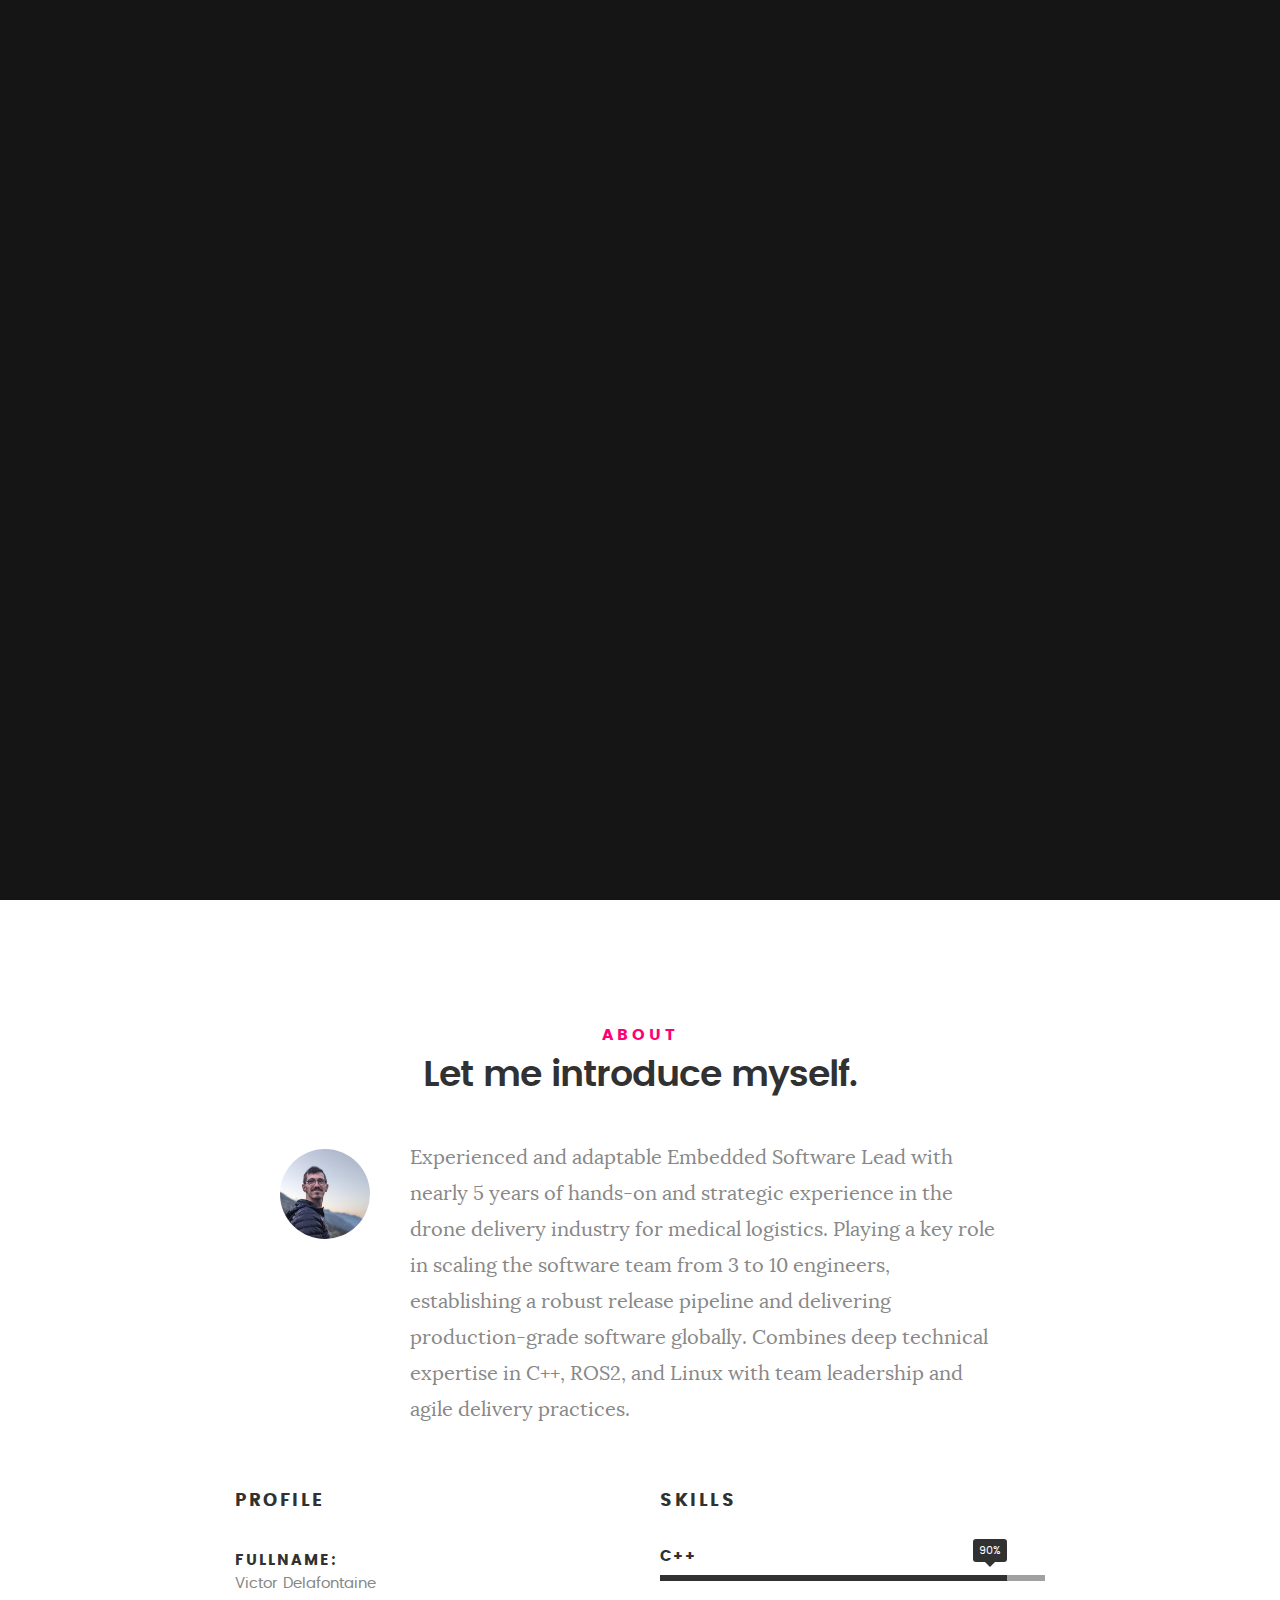
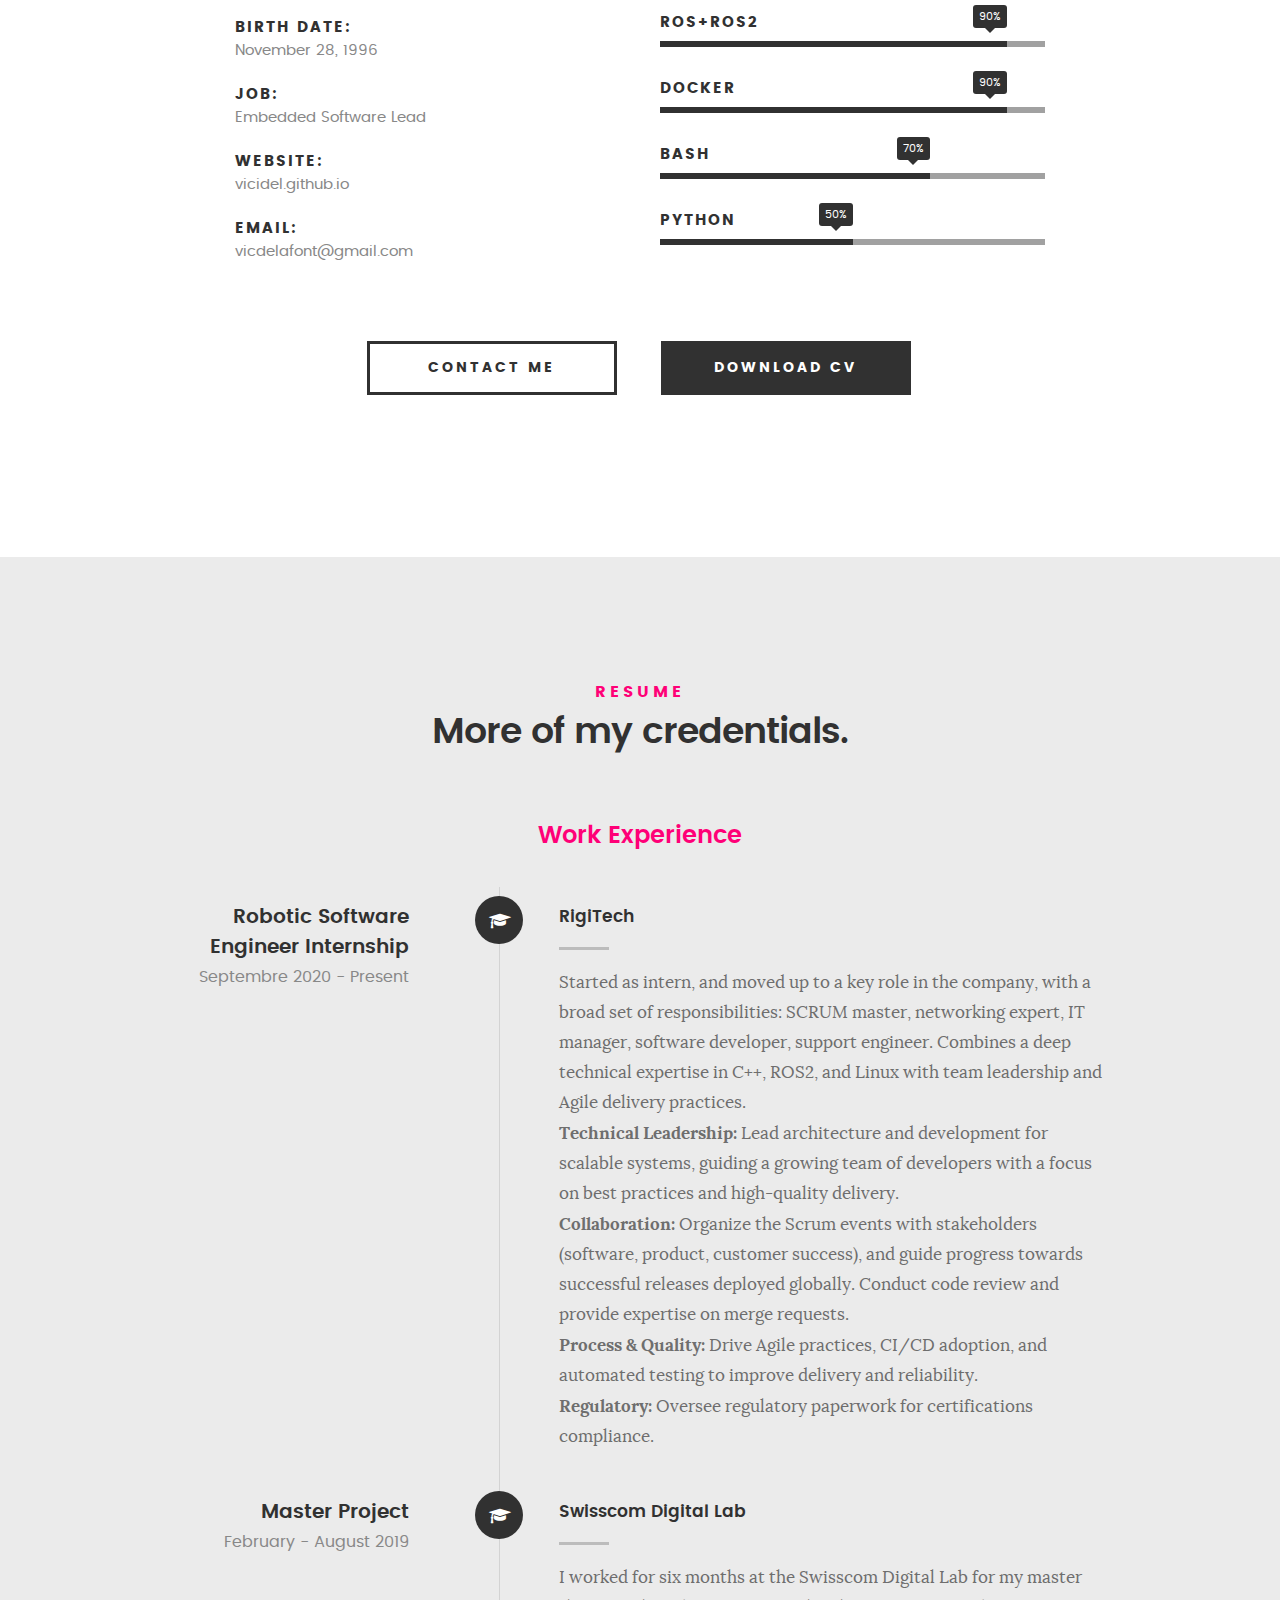
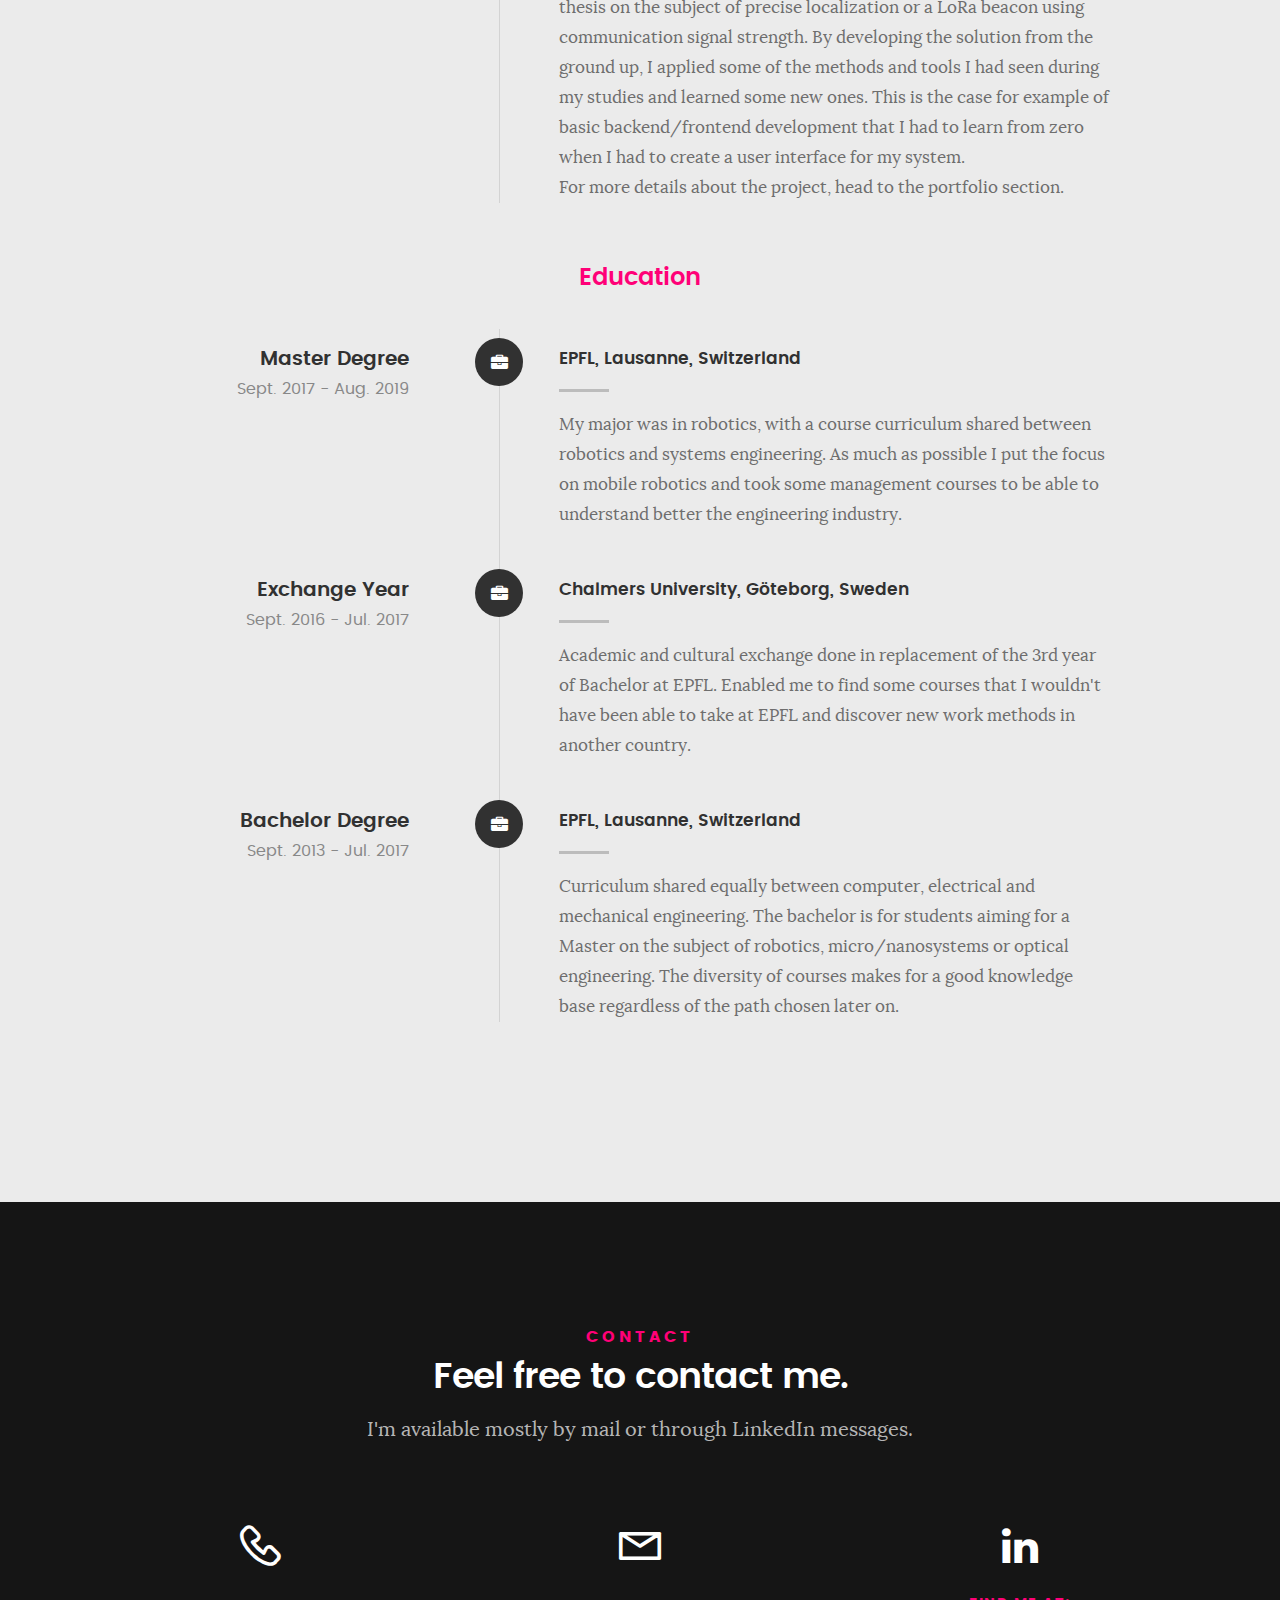
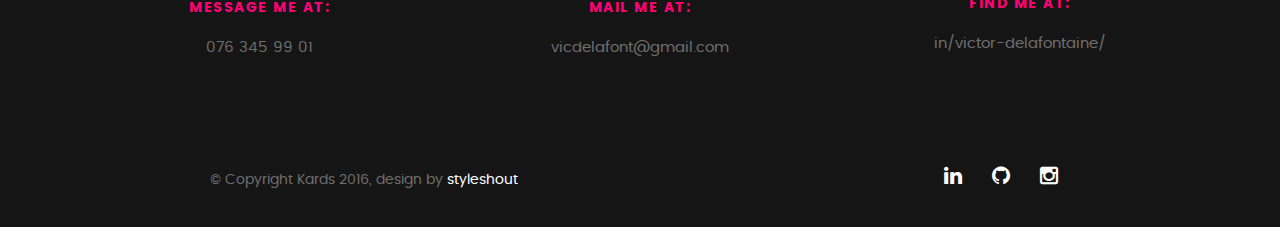
<file: about/index.html>
<!DOCTYPE html>
<html class="no-js" lang="en">

<head>

   <!--- basic page needs ================================================== -->
   <meta charset="utf-8">
   <title>Victor Delafontaine - CV</title>
   <meta name="description" content="Victor Delafontaine - CV">
   <meta name="author" content="Victor Delafontaine">

   <!-- mobile specific metas ================================================== -->
   <meta name="viewport" content="width=device-width, initial-scale=1, maximum-scale=1">

   <!-- CSS ================================================== -->
   <link rel="stylesheet" href="css/base.css">
   <link rel="stylesheet" href="css/main.css">
   <link rel="stylesheet" href="css/vendor.css">

   <!-- script ================================================== -->
   <script src="js/modernizr.js"></script>
   <script src="js/pace.min.js"></script>

   <!-- favicons ================================================== -->
   <link rel="icon" type="image/png" href="favicon.png">

</head>

<body id="top">

   <!-- header ================================================== -->
   <header>
      <div class="row">

         <div class="top-bar">
            <a class="menu-toggle" href="#"><span>Menu</span></a>

            <nav id="main-nav-wrap">
               <ul class="main-navigation">
                  <li class="current"><a class="smoothscroll" href="#intro" title="">Home</a></li>
                  <li><a class="smoothscroll" href="#about" title="">About</a></li>
                  <li><a class="smoothscroll" href="#resume" title="">Resume</a></li>
                  <li><a class="smoothscroll" href="#portfolio" title="">Portfolio</a></li>
                  <li><a class="smoothscroll" href="#contact" title="">Contact</a></li>
               </ul>
            </nav>
         </div> <!-- /top-bar -->

      </div> <!-- /row -->
   </header> <!-- /header -->


   <!-- intro section ================================================== -->
   <section id="intro">

      <div class="intro-overlay"></div>

      <div class="intro-content">
         <div class="row">

            <div class="col-twelve">

               <h1>Victor Delafontaine</h1>

               <p class="intro-position">
                  <span>Robotic software engineer</span>
               </p>

            </div>

         </div>
      </div> <!-- /intro-content -->

      <ul class="intro-social">
         <li><a href="https://www.linkedin.com/in/victor-delafontaine/" target="_blank" ><i class="fa fa-linkedin"></i></a></li>
         <li><a href="https://github.com/Vicidel/" target="_blank" ><i class="fa fa-github"></i></a></li>
         <li><a href="https://www.instagram.com/vicidel/" target="_blank" ><i class="fa fa-instagram"></i></a></li>
      </ul> <!-- /intro-social -->

   </section> <!-- /intro -->


   <!-- about section ================================================== -->
   <section id="about">

      <div class="row section-intro">
         <div class="col-twelve">

            <h5>About</h5>
            <h1>Let me introduce myself.</h1>

            <div class="intro-info">

               <img src="images/victor.jpg" alt="Profile Picture">

               <p class="lead">Experienced and adaptable Embedded Software Lead with nearly 5 years of hands-on and strategic experience in the drone delivery industry for medical logistics.
                  Playing a key role in scaling the software team from 3 to 10 engineers, establishing a robust release pipeline and delivering production-grade software globally.
                  Combines deep technical expertise in C++, ROS2, and Linux with team leadership and agile delivery practices. </p>
            </div>

         </div>
      </div> <!-- /section-intro -->

      <div class="row about-content">

         <div class="col-six tab-full">

            <h3>Profile</h3>
            <p></p>

            <ul class="info-list">
               <li>
                  <strong>Fullname:</strong>
                  <span>Victor Delafontaine</span>
               </li>
               <li>
                  <strong>Birth Date:</strong>
                  <span>November 28, 1996</span>
               </li>
               <li>
                  <strong>Job:</strong>
                  <span>Embedded Software Lead</span>
               </li>
               <li>
                  <strong>Website:</strong>
                  <span>vicidel.github.io</span>
               </li>
               <li>
                  <strong>Email:</strong>
                  <span>vicdelafont@gmail.com</span>
               </li>

            </ul> <!-- /info-list -->

         </div>

         <div class="col-six tab-full">

            <h3>Skills</h3>
            <p></p>

            <ul class="skill-bars">
               <li>
                  <div class="progress percent90"><span>90%</span></div>
                  <strong>C++</strong>
               </li>
               <li>
                  <div class="progress percent90"><span>90%</span></div>
                  <strong>ROS+ROS2</strong>
               </li>
               <li>
                  <div class="progress percent90"><span>90%</span></div>
                  <strong>Docker</strong>
               </li>
               <li>
                  <div class="progress percent70"><span>70%</span></div>
                  <strong>Bash</strong>
               </li>
               <li>
                  <div class="progress percent50"><span>50%</span></div>
                  <strong>Python</strong>
               </li>
            </ul> <!-- /skill-bars -->

         </div>

      </div>

      <div class="row button-section">
         <div class="col-twelve">
            <a href="#contact" title="Contact Me" class="button stroke smoothscroll">Contact Me</a>
            <a href="Delafontaine_CV.pdf" title="Download CV" class="button button-primary">Download CV</a>
         </div>
      </div>

   </section> <!-- /process-->


   <!-- resume section ================================================== -->
   <section id="resume" class="grey-section">

      <div class="row section-intro">
         <div class="col-twelve">

            <h5>Resume</h5>
            <h1>More of my credentials.</h1>

            <p class="lead"></p>

         </div>
      </div> <!-- /section-intro-->

      <div class="row resume-timeline">

         <!-- work header -->
         <div class="col-twelve resume-header">

            <h2>Work Experience</h2>
         </div> <!-- /resume-header -->

         <!-- work -->
         <div class="col-twelve">

            <div class="timeline-wrap">

               <div class="timeline-block">

                  <div class="timeline-ico">
                     <i class="fa fa-graduation-cap"></i>
                  </div>

                  <div class="timeline-header">
                     <h3>Robotic Software Engineer Internship</h3>
                     <p>Septembre 2020 - Present</p>
                  </div>

                  <div class="timeline-content">
                     <h4>RigiTech</h4>
                     <p>Started as intern, and moved up to a key role in the company, with a broad set of responsibilities: SCRUM master, networking expert, IT manager, software developer, support engineer. Combines a deep technical expertise in C++, ROS2, and Linux with team leadership and Agile delivery practices.
                        <br><strong>Technical Leadership:</strong> Lead architecture and development for scalable systems, guiding a growing team of developers with a focus on best practices and high-quality delivery.
                        <br><strong>Collaboration:</strong> Organize the Scrum events with stakeholders (software, product, customer success), and guide progress towards successful releases deployed globally. Conduct code review and provide expertise on merge requests.
                        <br><strong>Process & Quality:</strong> Drive Agile practices, CI/CD adoption, and automated testing to improve delivery and reliability.
                        <br><strong>Regulatory:</strong> Oversee regulatory paperwork for certifications compliance.
                     </p>
                  </div>

               </div> <!-- /timeline-block -->

               <div class="timeline-block">

                  <div class="timeline-ico">
                     <i class="fa fa-graduation-cap"></i>
                  </div>

                  <div class="timeline-header">
                     <h3>Master Project</h3>
                     <p>February - August 2019</p>
                  </div>

                  <div class="timeline-content">
                     <h4>Swisscom Digital Lab</h4>
                     <p>I worked for six months at the Swisscom Digital Lab for my master thesis on the subject of precise localization or a LoRa beacon using communication signal strength.
                        By developing the solution from the ground up, I applied some of the methods and tools I had seen during my studies and learned some new ones.
                        This is the case for example of basic backend/frontend development that I had to learn from zero when I had to create a user interface for my system.
                        <br>For more details about the project, head to the portfolio section.
                     </p>
                  </div>

               </div> <!-- /timeline-block -->

            </div> <!-- /timeline-wrap -->
         </div> <!-- /col-twelve -->

      </div> <!-- /resume-timeline -->

      <div class="row resume-timeline">

         <!-- education header -->
         <div class="col-twelve resume-header">

            <h2>Education</h2>
         </div> <!-- /resume-header -->

         <!-- education -->
         <div class="col-twelve">

            <div class="timeline-wrap">

               <!-- master -->
               <div class="timeline-block">

                  <div class="timeline-ico">
                     <i class="fa fa-briefcase"></i>
                  </div>

                  <div class="timeline-header">
                     <h3>Master Degree</h3>
                     <p>Sept. 2017 - Aug. 2019</p>
                  </div>

                  <div class="timeline-content">
                     <h4>EPFL, Lausanne, Switzerland</h4>
                     <p>My major was in robotics, with a course curriculum shared between robotics and systems engineering.
                        As much as possible I put the focus on mobile robotics and took some management courses to be able to understand better the engineering industry.</p>
                  </div>
               </div> <!-- /timeline-block -->

               <!-- chalmers -->
               <div class="timeline-block">

                  <div class="timeline-ico">
                     <i class="fa fa-briefcase"></i>
                  </div>

                  <div class="timeline-header">
                     <h3>Exchange Year</h3>
                     <p>Sept. 2016 - Jul. 2017</p>
                  </div>

                  <div class="timeline-content">
                     <h4>Chalmers University, Göteborg, Sweden</h4>
                     <p>Academic and cultural exchange done in replacement of the 3rd year of Bachelor at EPFL.
                        Enabled me to find some courses that I wouldn't have been able to take at EPFL and discover new work methods in another country.
                     </p>
                  </div>
               </div> <!-- /timeline-block -->

               <!-- bachelor -->
               <div class="timeline-block">

                  <div class="timeline-ico">
                     <i class="fa fa-briefcase"></i>
                  </div>

                  <div class="timeline-header">
                     <h3>Bachelor Degree</h3>
                     <p>Sept. 2013 - Jul. 2017</p>
                  </div>

                  <div class="timeline-content">
                     <h4>EPFL, Lausanne, Switzerland</h4>
                     <p>Curriculum shared equally between computer, electrical and mechanical engineering. The bachelor is for students aiming for a Master on the subject of
                        robotics, micro/nanosystems or optical engineering. The diversity of courses makes for a good knowledge base regardless of the path chosen later on.</p>
                  </div>
               </div> <!-- /timeline-block -->

            </div> <!-- /timeline-wrap -->
         </div> <!-- /col-twelve -->

      </div> <!-- /resume-timeline -->

   </section> <!-- /features -->

   <!-- contact ================================================== -->
   <section id="contact">

      <div class="row section-intro">
         <div class="col-twelve">

            <h5>Contact</h5>
            <h1>Feel free to contact me.</h1>

            <p class="lead">I'm available mostly by mail or through LinkedIn messages.</p>

         </div>
      </div> <!-- /section-intro -->

      <div class="row contact-info">

         <!-- phone -->
         <div class="col-four tab-full">
            <div class="icon">
               <i class="icon-phone"></i>
            </div>
            <h5>Message me at:</h5>
            <p>076 345 99 01</p>
         </div>

         <!-- mail -->
         <div class="col-four tab-full collapse">
            <div class="icon">
               <i class="icon-mail"></i>
            </div>
            <h5>Mail me at:</h5>
            <p>vicdelafont@gmail.com</p>
         </div>

         <!-- linkedin -->
         <div class="col-four tab-full">
            <div class="icon">
               <i class="fa fa-linkedin"></i>
            </div>
            <h5>Find me at:</h5>
            <p>in/victor-delafontaine/</p>
         </div>

      </div> <!-- /contact-info -->

   </section> <!-- /contact -->


   <!-- footer ================================================== -->
   <footer>
      <div class="row">

         <!-- my socials -->
         <div class="col-six tab-full pull-right social">
            <ul class="footer-social">
               <li><a href="https://www.linkedin.com/in/victor-delafontaine/"><i class="fa fa-linkedin"></i></a></li>
               <li><a href="https://github.com/Vicidel/"><i class="fa fa-github"></i></a></li>
               <li><a href="https://www.instagram.com/vicidel/"><i class="fa fa-instagram"></i></a></li>
            </ul>
         </div>

         <!-- copyright -->
         <div class="col-six tab-full">
            <div class="copyright">
               <span>© Copyright Kards 2016, design by <a href="http://www.styleshout.com/">styleshout</a></span>
            </div>
         </div>

         <!-- top button -->
         <div id="go-top">
            <a class="smoothscroll" title="Back to Top" href="#top"><i class="fa fa-long-arrow-up"></i></a>
         </div>

      </div> <!-- /row -->
   </footer>

   <!-- stuff -->
   <div id="preloader">
      <div id="loader"></div>
   </div>

   <!-- Java Script ================================================== -->
   <script src="js/jquery-2.1.3.min.js"></script>
   <script src="js/plugins.js"></script>
   <script src="js/main.js"></script>

</body>

</html>
</file>
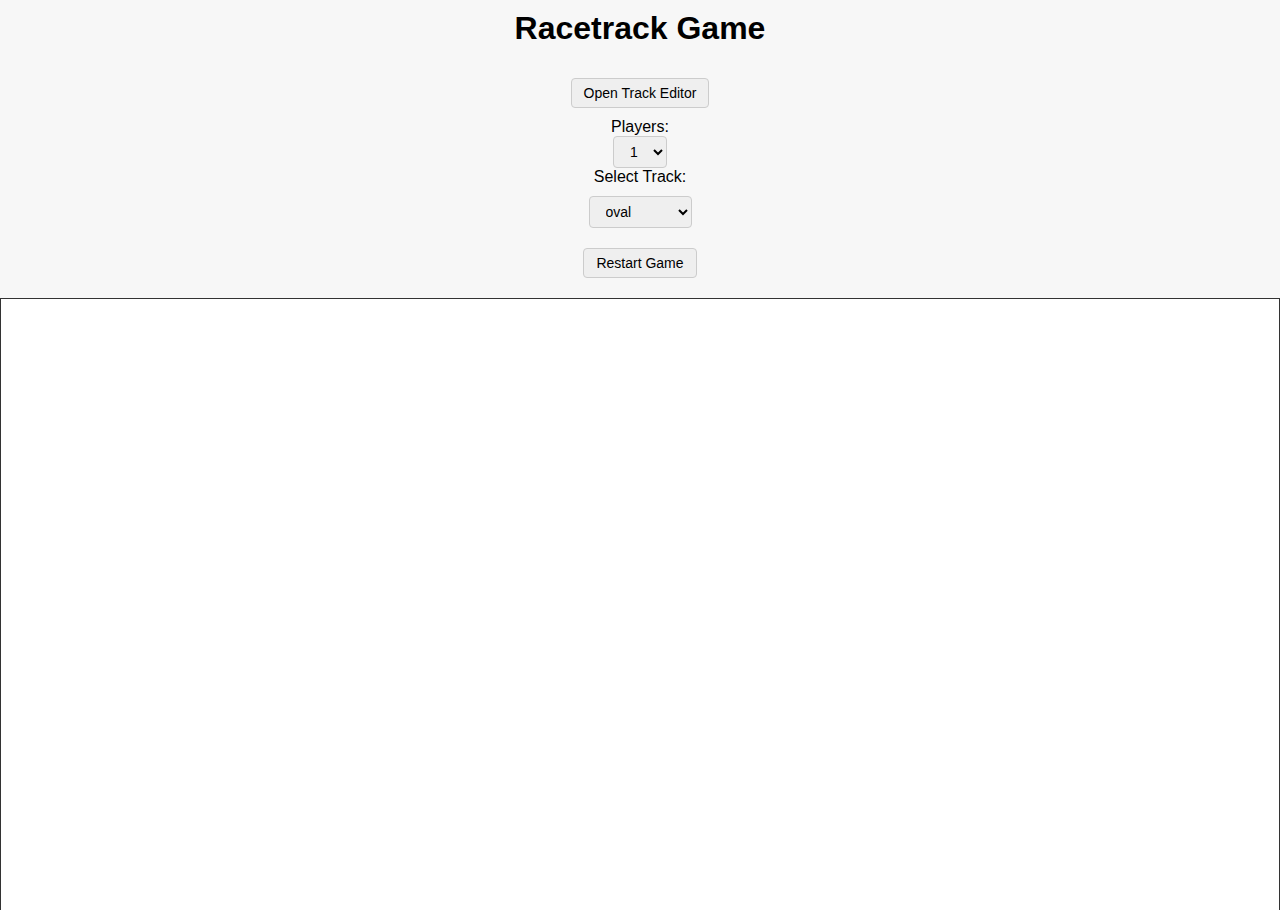
<file: racetrack/index.html>
<!DOCTYPE html>
<html lang="en">
<head>
  <meta charset="UTF-8" />
  <title>Racetrack Game</title>
  <link rel="stylesheet" href="style.css" />
</head>
<body>
  <h1>Racetrack Game</h1>

  <button onclick="openEditor()">Open Track Editor</button>

  <label for="playerCount">Players:</label>
  <select id="playerCount" onchange="setupPlayers()">
    <option value="1">1</option>
    <option value="2">2</option>
    <option value="3">3</option>
    <option value="4">4</option>
  </select>


  <label for="trackSelect">Select Track:</label>
  <select id="trackSelect"></select>
  <button onclick="restartGame()">Restart Game</button>

  <canvas id="trackCanvas"></canvas>

  <script src="script.js"></script>
</body>
</html>
</file>
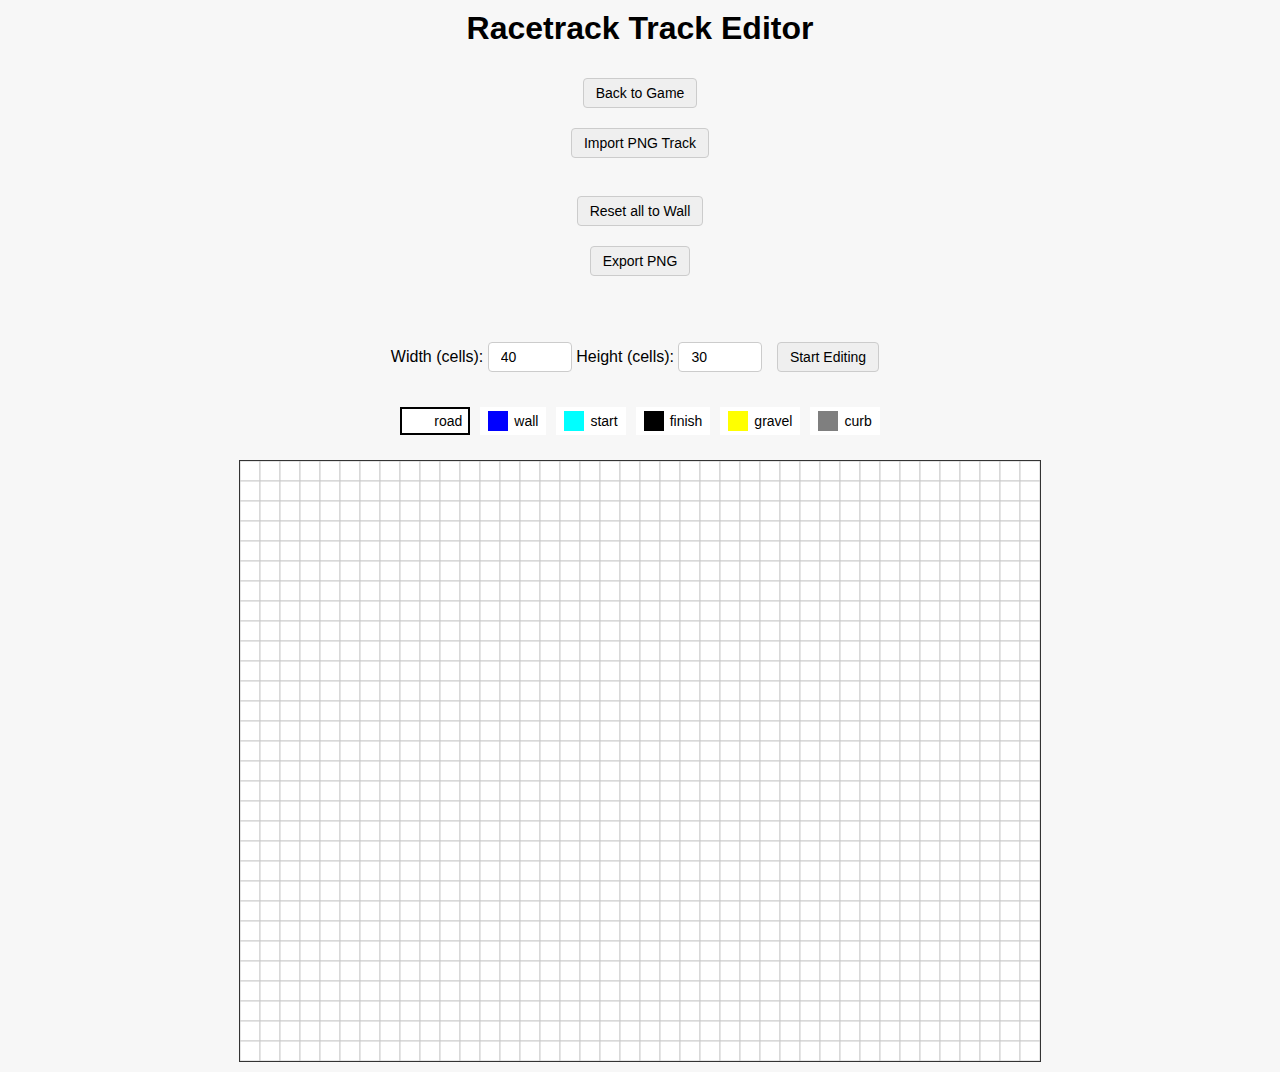
<file: racetrack/editor/index.html>
<!DOCTYPE html>
<html lang="en">
<head>
  <meta charset="UTF-8" />
  <title>Track Editor</title>
  <link rel="stylesheet" href="../style.css" />
</head>
<body>
  <h1>Racetrack Track Editor</h1>

  <button onclick="goBackToGame()">Back to Game</button>

  <input type="file" id="fileInput" accept="image/png" style="display: none;" />
  <button onclick="triggerFileInput()">Import PNG Track</button>
  <br>

  <button onclick="resetGrid()">Reset all to Wall</button>
  <button onclick="exportImage()">Export PNG</button>
  <br>
  <br>

  <form id="sizeForm">
    Width (cells): <input type="number" id="colsInput" value="40" min="5" max="100" />
    Height (cells): <input type="number" id="rowsInput" value="30" min="5" max="100" />
    <button type="submit">Start Editing</button>
  </form>

  <div id="palette"></div>


  <canvas id="editorCanvas"></canvas>

  <script src="editor.js"></script>
</body>
</html>
</file>
<file: about/css/base.css>
/**
 * =================================================================== 
 *
 *  Kards v1.0 Base Stylesheet
 *  url: styleshout.com
 *  03-01-2016
 *  ------------------------------------------------------------------
 *  TOC:
 *  01. reset
 *  02. basic/base setup styles
 *  03. grid
 *  04. MISC
 *
 * =================================================================== 
 */

/** 
 * ===================================================================
 * 01. reset - normalize.css v3.0.2 | MIT License | git.io/normalize
 *
 * ------------------------------------------------------------------- 
 */
html {
	font-family: sans-serif;
	-ms-text-size-adjust: 100%;
	-webkit-text-size-adjust: 100%;
}

body {
	margin: 0;
}

article,
aside,
details,
figcaption,
figure,
footer,
header,
hgroup,
main,
menu,
nav,
section,
summary {
	display: block;
}

audio,
canvas,
progress,
video {
	display: inline-block;
	vertical-align: baseline;
}

audio:not([controls]) {
	display: none;
	height: 0;
}

[hidden],
template {
	display: none;
}

a {
	background: transparent;
}

a:active,
a:hover {
	outline: 0;
}

abbr[title] {
	border-bottom: 1px dotted;
}

b,
strong {
	font-weight: bold;
}

dfn {
	font-style: italic;
}

h1 {
	font-size: 2em;
	margin: 0.67em 0;
}

mark {
	background: #ff0;
	color: #000;
}

small {
	font-size: 80%;
}

sub,
sup {
	font-size: 75%;
	line-height: 0;
	position: relative;
	vertical-align: baseline;
}

sup {
	top: -0.5em;
}

sub {
	bottom: -0.25em;
}

img {
	border: 0;
}

svg:not(:root) {
	overflow: hidden;
}

figure {
	margin: 1em 40px;
}

hr {
	-moz-box-sizing: content-box;
	box-sizing: content-box;
	height: 0;
}

pre {
	overflow: auto;
}

code,
kbd,
pre,
samp {
	font-family: monospace, monospace;
	font-size: 1em;
}

button,
input,
optgroup,
select,
textarea {
	color: inherit;
	font: inherit;
	margin: 0;
}

button {
	overflow: visible;
}

button,
select {
	text-transform: none;
}

button,
html input[type="button"],
input[type="reset"],
input[type="submit"] {
	-webkit-appearance: button;
	cursor: pointer;
}

button[disabled],
html input[disabled] {
	cursor: default;
}

button::-moz-focus-inner,
input::-moz-focus-inner {
	border: 0;
	padding: 0;
}

input {
	line-height: normal;
}

input[type="checkbox"],
input[type="radio"] {
	box-sizing: border-box;
	padding: 0;
}

input[type="number"]::-webkit-inner-spin-button,
input[type="number"]::-webkit-outer-spin-button {
	height: auto;
}

input[type="search"] {
	-webkit-appearance: textfield;
	-moz-box-sizing: content-box;
	-webkit-box-sizing: content-box;
	box-sizing: content-box;
}

input[type="search"]::-webkit-search-cancel-button,
input[type="search"]::-webkit-search-decoration {
	-webkit-appearance: none;
}

fieldset {
	border: 1px solid #c0c0c0;
	margin: 0 2px;
	padding: 0.35em 0.625em 0.75em;
}

legend {
	border: 0;
	padding: 0;
}

textarea {
	overflow: auto;
}

optgroup {
	font-weight: bold;
}

table {
	border-collapse: collapse;
	border-spacing: 0;
}

td,
th {
	padding: 0;
}

/** 
 * ===================================================================
 * 02. basic/base setup styles - (_basic.scss)
 *
 * ------------------------------------------------------------------- 
 */
html {
	font-size: 62.5%;
	box-sizing: border-box;
}

*,
*::before,
*::after {
	box-sizing: inherit;
}

body {
	font-weight: normal;
	line-height: 1;
	text-rendering: optimizeLegibility;
	word-wrap: break-word;
	-webkit-overflow-scrolling: touch;
	-webkit-text-size-adjust: none;
}

body,
input,
button {
	-moz-osx-font-smoothing: grayscale;
	-webkit-font-smoothing: antialiased;
}

/**
 * Media - (_basic.scss)
 * ------------------------------------------------------------------- 
 */
img,
video {
	max-width: 100%;
	height: auto;
}

/**
 * Typography resets - (_basic.scss)
 * ------------------------------------------------------------------- 
 */
div,
dl,
dt,
dd,
ul,
ol,
li,
h1,
h2,
h3,
h4,
h5,
h6,
pre,
form,
p,
blockquote,
th,
td {
	margin: 0;
	padding: 0;
}

h1,
h2,
h3,
h4,
h5,
h6 {
	-webkit-font-variant-ligatures: common-ligatures;
	-moz-font-variant-ligatures: common-ligatures;
	font-variant-ligatures: common-ligatures;
	text-rendering: optimizeLegibility;
}

em,
i {
	font-style: italic;
	line-height: inherit;
}

strong,
b {
	font-weight: bold;
	line-height: inherit;
}

small {
	font-size: 60%;
	line-height: inherit;
}

ol,
ul {
	list-style: none;
}

li {
	display: block;
}

/**
 * links - (_basic.scss)
 * ------------------------------------------------------------------- 
 */
a {
	text-decoration: none;
	line-height: inherit;
}

a img {
	border: none;
}

/**
 * inputs - (_basic.scss)
 * ------------------------------------------------------------------- 
 */
fieldset {
	margin: 0;
	padding: 0;
}

input[type="email"],
input[type="number"],
input[type="search"],
input[type="text"],
input[type="tel"],
input[type="url"],
input[type="password"],
textarea {
	-webkit-appearance: none;
	-moz-appearance: none;
	-ms-appearance: none;
	-o-appearance: none;
	appearance: none;
}

/** 
 * ===================================================================
 * 03. grid - (_grid.scss)
 *
 * ------------------------------------------------------------------- 
 */
.row {
	width: 94%;
	max-width: 1140px;
	margin: 0 auto;
}

.row:before,
.row:after {
	content: "";
	display: table;
}

.row:after {
	clear: both;
}

.row .row {
	width: auto;
	max-width: none;
	margin-left: -20px;
	margin-right: -20px;
}

[class*="col-"],
.bgrid {
	float: left;
}

[class*="col-"] + [class*="col-"].end {
	float: right;
}

[class*="col-"] {
	padding: 0 20px;
}

.col-one {
	width: 8.33333%;
}

.col-two,
.col-1-6 {
	width: 16.66667%;
}

.col-three,
.col-1-4 {
	width: 25%;
}

.col-four,
.col-1-3 {
	width: 33.33333%;
}

.col-five {
	width: 41.66667%;
}

.col-six,
.col-1-2 {
	width: 50%;
}

.col-seven {
	width: 58.33333%;
}

.col-eight,
.col-2-3 {
	width: 66.66667%;
}

.col-nine,
.col-3-4 {
	width: 75%;
}

.col-ten,
.col-5-6 {
	width: 83.33333%;
}

.col-eleven {
	width: 91.66667%;
}

.col-twelve,
.col-full {
	width: 100%;
}

/**
 * small screens - (_grid.scss)
 * --------------------------------------------------------------- 
 */
@media screen and (max-width:1024px) {
	.row .row {
		margin-left: -18px;
		margin-right: -18px;
	}

	[class*="col-"] {
		padding: 0 18px;
	}

}

/**
 * tablets - (_grid.scss)
 * --------------------------------------------------------------- 
 */
@media screen and (max-width:768px) {
	.row {
		width: auto;
		padding-left: 30px;
		padding-right: 30px;
	}

	.row .row {
		padding-left: 0;
		padding-right: 0;
		margin-left: -15px;
		margin-right: -15px;
	}

	[class*="col-"] {
		padding: 0 15px;
	}

	.tab-1-4 {
		width: 25%;
	}

	.tab-1-3 {
		width: 33.33333%;
	}

	.tab-1-2 {
		width: 50%;
	}

	.tab-2-3 {
		width: 66.66667%;
	}

	.tab-3-4 {
		width: 75%;
	}

	.tab-full {
		width: 100%;
	}

}

/**
 * large mobile devices - (_grid.scss)
 * --------------------------------------------------------------- 
 */
@media screen and (max-width:600px) {
	.row {
		padding-left: 25px;
		padding-right: 25px;
	}

	.row .row {
		margin-left: -10px;
		margin-right: -10px;
	}

	[class*="col-"] {
		padding: 0 10px;
	}

	.mob-1-4 {
		width: 25%;
	}

	.mob-1-2 {
		width: 50%;
	}

	.mob-3-4 {
		width: 75%;
	}

	.mob-full {
		width: 100%;
	}

}

/**
 * small mobile devices - (_grid.scss)
 * --------------------------------------------------------------- 
 */
@media screen and (max-width:400px) {
	.row .row {
		padding-left: 0;
		padding-right: 0;
		margin-left: 0;
		margin-right: 0;
	}

	[class*="col-"] {
		width: 100% !important;
		float: none !important;
		clear: both !important;
		margin-left: 0;
		margin-right: 0;
		padding: 0;
	}

	[class*="col-"] + [class*="col-"].end {
		float: none;
	}

}

/** 
 * ===================================================================
 * block grids - (_grid.scss)
 *
 * ------------------------------------------------------------------- 
 */
[class*="block-"]:before,
[class*="block-"]:after {
	content: "";
	display: table;
}

[class*="block-"]:after {
	clear: both;
}

.block-1-6 .bgrid {
	width: 16.66667%;
}

.block-1-4 .bgrid {
	width: 25%;
}

.block-1-3 .bgrid {
	width: 33.33333%;
}

.block-1-2 .bgrid {
	width: 50%;
}

/**
 * Clearing for block grid columns. Allow columns with 
 * different heights to align properly.
 */
.block-1-6 .bgrid:nth-child(6n+1),
.block-1-4 .bgrid:nth-child(4n+1),
.block-1-3 .bgrid:nth-child(3n+1),
.block-1-2 .bgrid:nth-child(2n+1) {
	clear: both;
}

/**
 * small screens - (_grid.scss)
 * --------------------------------------------------------------- 
 */
@media screen and (max-width:1024px) {
	.block-s-1-6 .bgrid {
		width: 16.66667%;
	}

	.block-s-1-4 .bgrid {
		width: 25%;
	}

	.block-s-1-3 .bgrid {
		width: 33.33333%;
	}

	.block-s-1-2 .bgrid {
		width: 50%;
	}

	.block-s-full .bgrid {
		width: 100%;
		clear: both;
	}

	[class*="block-s-"] .bgrid:nth-child(n) {
		clear: none;
	}

	.block-s-1-6 .bgrid:nth-child(6n+1),
	.block-s-1-4 .bgrid:nth-child(4n+1),
	.block-s-1-3 .bgrid:nth-child(3n+1),
	.block-s-1-2 .bgrid:nth-child(2n+1) {
		clear: both;
	}

}

/**
 * tablets - (_grid.scss)
 * --------------------------------------------------------------- 
 */
@media screen and (max-width:768px) {
	.block-tab-1-6 .bgrid {
		width: 16.66667%;
	}

	.block-tab-1-4 .bgrid {
		width: 25%;
	}

	.block-tab-1-3 .bgrid {
		width: 33.33333%;
	}

	.block-tab-1-2 .bgrid {
		width: 50%;
	}

	.block-tab-full .bgrid {
		width: 100%;
		clear: both;
	}

	[class*="block-tab-"] .bgrid:nth-child(n) {
		clear: none;
	}

	.block-tab-1-6 .bgrid:nth-child(6n+1),
	.block-tab-1-4 .bgrid:nth-child(4n+1),
	.block-tab-1-3 .bgrid:nth-child(3n+1),
	.block-tab-1-2 .bgrid:nth-child(2n+1) {
		clear: both;
	}

}

/**
 * large mobile devices - (_grid.scss)
 * --------------------------------------------------------------- 
 */
@media screen and (max-width:600px) {
	.block-mob-1-6 .bgrid {
		width: 16.66667%;
	}

	.block-mob-1-4 .bgrid {
		width: 25%;
	}

	.block-mob-1-3 .bgrid {
		width: 33.33333%;
	}

	.block-mob-1-2 .bgrid {
		width: 50%;
	}

	.block-mob-full .bgrid {
		width: 100%;
		clear: both;
	}

	[class*="block-mob-"] .bgrid:nth-child(n) {
		clear: none;
	}

	.block-mob-1-6 .bgrid:nth-child(6n+1),
	.block-mob-1-4 .bgrid:nth-child(4n+1),
	.block-mob-1-3 .bgrid:nth-child(3n+1),
	.block-mob-1-2 .bgrid:nth-child(2n+1) {
		clear: both;
	}

}

/**
 * stack on small mobile devices - (_grid.scss)
 * --------------------------------------------------------------- 
 */
@media screen and (max-width:400px) {
	.stack .bgrid {
		width: 100% !important;
		float: none !important;
		clear: both !important;
		margin-left: 0;
		margin-right: 0;
	}

}

/** 
 * ===================================================================
 * 04. MISC  - (_grid.scss)
 *
 * ------------------------------------------------------------------- 
 */

/**
 * Clearing - (http://nicolasgallagher.com/micro-clearfix-hack/
 */
.group:before,
.group:after {
	content: "";
	display: table;
}

.group:after {
	clear: both;
}

/**
 * Misc Helper Styles 
 */
.hide {
	display: none;
}

.invisible {
	visibility: hidden;
}

.antialiased {
	-webkit-font-smoothing: antialiased;
	-moz-osx-font-smoothing: grayscale;
}

.remove-bottom {
	margin-bottom: 0;
}

.half-bottom {
	margin-bottom: 1.5rem !important;
}

.add-bottom {
	margin-bottom: 3rem !important;
}

.no-border {
	border: none;
}

.full-width {
	width: 100%;
}

.text-center {
	text-align: center;
}

.text-left {
	text-align: left;
}

.text-right {
	text-align: right;
}

.pull-left {
	float: left;
}

.pull-right {
	float: right;
}

.align-center {
	margin-left: auto;
	margin-right: auto;
	text-align: center;
}

/*# sourceMappingURL=base.css.map */
</file>
<file: about/css/main.css>
/**
 * =================================================================== 
 *
 *  Kards v1.0 Main Stylesheet
 *  url: styleshout.com
 *  03-01-2016
 *  ------------------------------------------------------------------
 *  TOC:
 *  01. webfonts and iconfonts
 *  02. base style overrides
 *  03. typography & general theme styles
 *  04. preloader
 *  05. forms
 *  06. buttons 
 *  07. other components
 *  08. common styles
 *  09. header styles
 *  10. intro
 *  11. about
 *  12. resume
 *  13. portfolio
 *  14. call-to-action section
 *  15. services
 *  16. stats
 *  17. contact
 *  18. footer
 *
 * =================================================================== 
 */


/** 
 * ===================================================================
 * 01. webfonts and iconfonts - (_document-setup.scss)
 *
 * ------------------------------------------------------------------- 
 */
@import url("fonts.css");
@import url("font-awesome/css/font-awesome.min.css");
@import url("micons/micons.css");


/** 
 * ===================================================================
 * 02. base style overrides - (_document-setup.scss)
 *
 * ------------------------------------------------------------------- 
 */
html {
	font-size: 10px;
}

@media only screen and (max-width:1024px) {
	html {
		font-size: 9.411764705882353px;
	}
}
@media only screen and (max-width:768px) {
	html {
		font-size: 10px;
	}
}
@media only screen and (max-width:400px) {
	html {
		font-size: 9.411764705882353px;
	}
}

html, body {
	height: 100%;
}
body {
	background: #151515;
	font-family: "lora-regular", serif;
	font-size: 1.7rem;
	line-height: 3rem;
	color: #6e6e6e;
}

/**
 * links - (_document-setup.scss)
 * -------------------------------------------------------------------
 */
a, a:visited {
	color: #000000;
	-moz-transition: all 0.3s ease-in-out;
	-o-transition: all 0.3s ease-in-out;
	-webkit-transition: all 0.3s ease-in-out;
	-ms-transition: all 0.3s ease-in-out;
	transition: all 0.3s ease-in-out;
}
a:hover, a:focus, a:active {
	color: #FF0077;
	outline: 0;
}

/** 
 * ===================================================================
 * 03. typography & general theme styles - (_document-setup.scss)
 *
 * ------------------------------------------------------------------- 
 */
h1, h2, h3, h4, h5, h6, .h01, .h02, .h03, .h04, .h05, .h06 {
	font-family: "poppins-semibold", sans-serif;
	color: #313131;
	font-style: normal;
	text-rendering: optimizeLegibility;
	margin-bottom: 2.1rem;
}
h3, .h03, h4, .h04 {
	margin-bottom: 1.8rem;
}
h5, .h05, h6, .h06 {
	font-family: "poppins-bold";
	margin-bottom: 1.2rem;
}
h1, .h01 {
	font-size: 3.1rem;
	line-height: 1.355;
	letter-spacing: -.1rem;
}
@media only screen and (max-width:600px) {
	h1, .h01 {
		font-size: 2.6rem;
		letter-spacing: -.07rem;
	}
}
h2, .h02 {
	font-size: 2.4rem;
	line-height: 1.25;
}
h3, .h03 {
	font-size: 2rem;
	line-height: 1.5;
}
h4, .h04 {
	font-size: 1.7rem;
	line-height: 1.765;
}
h5, .h05 {
	font-size: 1.4rem;
	line-height: 1.714;
	text-transform: uppercase;
	letter-spacing: .15rem;
}
h6, .h06 {
	font-size: 1.3rem;
	line-height: 1.846;
	text-transform: uppercase;
	letter-spacing: .15rem;
}
p img {
	margin: 0;
}
p.lead {
	font-family: "lora-regular", serif;
	font-size: 2rem;
	line-height: 1.8;
	color: #888888;
}
@media only screen and (max-width:768px) {
	p.lead {
		font-size: 1.7rem;
	}
}
em, i, strong, b {
	font-size: 1.7rem;
	line-height: 3rem;
	font-style: normal;
	font-weight: normal;
}
em, i {
	font-family: "lora-italic", serif;
}
strong, b {
	font-family: "lora-bold", serif;
}
small {
	font-size: 1.2rem;
	line-height: inherit;
}
blockquote {
	margin: 3rem 0;
	padding-left: 4rem;
	position: relative;
}
blockquote:before {
	content: "\201C";
	font-size: 8rem;
	line-height: 0px;
	margin: 0;
	color: #313131;
	font-family: arial, sans-serif;
	position: absolute;
	top: 3rem;
	left: 0;
}
blockquote p {
	font-family: georgia, serif;
	font-style: italic;
	padding: 0;
	font-size: 1.9rem;
	line-height: 1.737;
}
blockquote cite {
	display: block;
	font-size: 1.3rem;
	font-style: normal;
	line-height: 1.616;
}
blockquote cite:before {
	content: "\2014 \0020";
}
blockquote cite a, blockquote cite a:visited {
	color: #888888;
	border: none;
}
abbr {
	font-family: "poppins-bold", serif;
	font-variant: small-caps;
	text-transform: lowercase;
	letter-spacing: .05rem;
	color: #888888;
}
var, kbd, samp, code, pre {
	font-family: Consolas, "Andale Mono", Courier, "Courier New", monospace;
}
pre {
	padding: 2.4rem 3rem 3rem;
	background: #F1F1F1;
}
code {
	font-size: 1.4rem;
	margin: 0 .2rem;
	padding: .3rem .6rem;
	white-space: nowrap;
	background: #F1F1F1;
	border: 1px solid #E1E1E1;
	border-radius: 3px;
}
pre > code {
	display: block;
	white-space: pre;
	line-height: 2;
	padding: 0;
	margin: 0;
}
pre.prettyprint > code {
	border: none;
}
del {
	text-decoration: line-through;
}
abbr[title], dfn[title] {
	border-bottom: 1px dotted;
	cursor: help;
}
mark {
	background: #FFF49B;
	color: #000;
}
hr {
	border: solid #d2d2d2;
	border-width: 1px 0 0;
	clear: both;
	margin: 2.4rem 0 1.5rem;
	height: 0;
}

/**
 * Lists - (_document-setup.scss)  
 * -------------------------------------------------------------------
 */
ol {
	list-style: decimal;
}
ul {
	list-style: disc;
}
li {
	display: list-item;
}
ol, ul {
	margin-left: 1.7rem;
}
ul li {
	padding-left: .4rem;
}
ul ul, ul ol, ol ol, ol ul {
	margin: .6rem 0 .6rem 1.7rem;
}
ul.disc li {
	display: list-item;
	list-style: none;
	padding: 0 0 0 .8rem;
	position: relative;
}
ul.disc li::before {
	content: "";
	display: inline-block;
	width: 8px;
	height: 8px;
	border-radius: 50%;
	background: #FF0077;
	position: absolute;
	left: -17px;
	top: 11px;
	vertical-align: middle;
}
dt {
	margin: 0;
	color: #FF0077;
}
dd {
	margin: 0 0 0 2rem;
}

/**
 * tables - (_document-setup.scss)  
 * -------------------------------------------------------------------
 */
table {
	border-width: 0;
	width: 100%;
	max-width: 100%;
	font-family: "lora-regular", sans-serif;
}
th, td {
	padding: 1.5rem 3rem;
	text-align: left;
	border-bottom: 1px solid #E8E8E8;
}
th {
	color: #313131;
	font-family: "poppins-bold", sans-serif;
}
td {
	line-height: 1.5;
}
th:first-child, td:first-child {
	padding-left: 0;
}
th:last-child, td:last-child {
	padding-right: 0;
}
.table-responsive {
	overflow-x: auto;
	-webkit-overflow-scrolling: touch;
}

/**
 * Spacing - (_document-setup.scss)  
 * -------------------------------------------------------------------
 */
button, .button {
	margin-bottom: 1.2;
}
fieldset {
	margin-bottom: 1.5rem;
}
input,
textarea,
select,
pre,
blockquote,
figure,
table,
p,
ul,
ol,
dl,
form,
.fluid-video-wrapper,
.ss-custom-select {
	margin-bottom: 3rem;
}

/**
 * floated image - (_document-setup.scss)  
 * -------------------------------------------------------------------
 */
img.pull-right {
	margin: .9rem 0 0 2.4rem;
}
img.pull-left {
	margin: .9rem 2.4rem 0 0;
}

/**
 * block grid paddings - (_document-setup.scss) 
 * -------------------------------------------------------------------
 */
.bgrid {
	padding: 0 20px;
}
@media only screen and (max-width:1024px) {
	.bgrid {
		padding: 0 18px;
	}
}
@media only screen and (max-width:768px) {
	.bgrid {
		padding: 0 15px;
	}
}
@media only screen and (max-width:600px) {
	.bgrid {
		padding: 0 10px;
	}
}
@media only screen and (max-width:400px) {
	.bgrid {
		padding: 0;
	}
}

/**
 * pace.js styles - minimal  - (_document-setup.scss)
 * -------------------------------------------------------------------
 */
.pace {
	-webkit-pointer-events: none;
	pointer-events: none;
	-webkit-user-select: none;
	-moz-user-select: none;
	user-select: none;
}
.pace-inactive {
	display: none;
}
.pace .pace-progress {
	background: #FF0077;
	position: fixed;
	z-index: 900;
	top: 0;
	right: 100%;
	width: 100%;
	height: 6px;
}

/** 
 * ===================================================================
 * 04. preloader - (_preloader-1.scss)
 *
 * ------------------------------------------------------------------- 
 */
#preloader {
	position: fixed;
	top: 0;
	left: 0;
	right: 0;
	bottom: 0;
	background: #151515;
	z-index: 800;
	height: 100%;
	width: 100%;
}
.no-js #preloader, .oldie #preloader {
	display: none;
}
#loader {
	position: absolute;
	left: 50%;
	top: 50%;
	width: 60px;
	height: 60px;
	margin: -30px 0 0 -30px;
	padding: 0;
}
#loader:before {
	content: "";
	border-top: 11px solid rgba(255, 255, 255, 0.1);
	border-right: 11px solid rgba(255, 255, 255, 0.1);
	border-bottom: 11px solid rgba(255, 255, 255, 0.1);
	border-left: 11px solid #FF0077;
	-webkit-animation: load 1.1s infinite linear;
	animation: load 1.1s infinite linear;
	display: block;
	border-radius: 50%;
	width: 60px;
	height: 60px;
}
@-webkit-keyframes load {
	0% {
		-webkit-transform: rotate(0deg);
		transform: rotate(0deg);
	}
	100% {
		-webkit-transform: rotate(360deg);
		transform: rotate(360deg);
	}
}
@keyframes load {
	0% {
		-webkit-transform: rotate(0deg);
		transform: rotate(0deg);
	}
	100% {
		-webkit-transform: rotate(360deg);
		transform: rotate(360deg);
	}
}

/** 
 * ===================================================================
 * 05. forms - (_forms.scss)
 *
 * ------------------------------------------------------------------- 
 */
fieldset {
	border: none;
}
input[type="email"],
input[type="number"],
input[type="search"],
input[type="text"],
input[type="tel"],
input[type="url"],
input[type="password"],
textarea,
select {
	display: block;
	height: 6rem;
	padding: 1.5rem 0;
	border: 0;
	outline: none;
	vertical-align: middle;
	color: #313131;
	font-family: "poppins-regular", sans-serif;
	font-size: 1.5rem;
	line-height: 3rem;
	max-width: 100%;
	background: transparent;
	border-bottom: 1px solid rgba(0, 0, 0, 0.3);
	-moz-transition: all 0.3s ease-in-out;
	-o-transition: all 0.3s ease-in-out;
	-webkit-transition: all 0.3s ease-in-out;
	-ms-transition: all 0.3s ease-in-out;
	transition: all 0.3s ease-in-out;
}
.ss-custom-select {
	position: relative;
	padding: 0;
}
.ss-custom-select select {
	-webkit-appearance: none;
	-moz-appearance: none;
	-ms-appearance: none;
	-o-appearance: none;
	appearance: none;
	text-indent: 0.01px;
	text-overflow: '';
	margin: 0;
	line-height: 3rem;
	vertical-align: middle;
}
.ss-custom-select select option {
	padding-left: 2rem;
	padding-right: 2rem;
}
.ss-custom-select select::-ms-expand {
	display: none;
}
.ss-custom-select::after {
	content: '\f0d7';
	font-family: 'FontAwesome';
	position: absolute;
	top: 50%;
	right: 1.5rem;
	margin-top: -10px;
	bottom: auto;
	width: 20px;
	height: 20px;
	line-height: 20px;
	font-size: 18px;
	text-align: center;
	pointer-events: none;
	color: #252525;
}

/* IE9 and below */
.oldie .ss-custom-select::after {
	display: none;
}
textarea {
	min-height: 25rem;
}
input[type="email"]:focus,
input[type="number"]:focus,
input[type="search"]:focus,
input[type="text"]:focus,
input[type="tel"]:focus,
input[type="url"]:focus,
input[type="password"]:focus,
textarea:focus,
select:focus {
	color: #cc005f;
	border-bottom: 1px solid #FF0077;
}
label, legend {
	font-family: "poppins-bold", sans-serif;
	font-size: 1.4rem;
	margin-bottom: .6rem;
	color: #3b3b3b;
	display: block;
}
input[type="checkbox"], input[type="radio"] {
	display: inline;
}
label > .label-text {
	display: inline-block;
	margin-left: 1rem;
	font-family: "poppins-regular", sans-serif;
	line-height: inherit;
}
label > input[type="checkbox"], label > input[type="radio"] {
	margin: 0;
	position: relative;
	top: .15rem;
}

/**
 * Style Placeholder Text  
 * -
 */
::-webkit-input-placeholder {
	color: #a1a1a1;
}
:-moz-placeholder {
	color: #a1a1a1;  /* Firefox 18- */
}
::-moz-placeholder {
	color: #a1a1a1;  /* Firefox 19+ */
}
:-ms-input-placeholder {
	color: #a1a1a1;
}
.placeholder {
	color: #a1a1a1 !important;
}

/** 
 * ===================================================================
 * 06. buttons - (_button-essentials.scss)
 *
 * ------------------------------------------------------------------- 
 */
.button,
a.button,
button,
input[type="submit"],
input[type="reset"],
input[type="button"] {
	display: inline-block;
	font-family: "poppins-bold", sans-serif;
	font-size: 1.4rem;
	text-transform: uppercase;
	letter-spacing: .3rem;
	height: 5.4rem;
	line-height: 5.4rem;
	padding: 0 3rem;
	margin: 0 .3rem 1.2rem 0;
	background: #d8d8d8;
	color: #313131;
	text-decoration: none;
	cursor: pointer;
	text-align: center;
	white-space: nowrap;
	border: none;
	-moz-transition: all 0.3s ease-in-out;
	-o-transition: all 0.3s ease-in-out;
	-webkit-transition: all 0.3s ease-in-out;
	-ms-transition: all 0.3s ease-in-out;
	transition: all 0.3s ease-in-out;
}
.button:hover,
a.button:hover,
button:hover,
input[type="submit"]:hover,
input[type="reset"]:hover,
input[type="button"]:hover,
.button:focus,
button:focus,
input[type="submit"]:focus,
input[type="reset"]:focus,
input[type="button"]:focus {
	background: #bebebe;
	color: #000000;
	outline: 0;
}
.button.button-primary,
a.button.button-primary,
button.button-primary,
input[type="submit"].button-primary,
input[type="reset"].button-primary,
input[type="button"].button-primary {
	background: #313131;
	color: #FFFFFF;
}
.button.button-primary:hover,
a.button.button-primary:hover,
button.button-primary:hover,
input[type="submit"].button-primary:hover,
input[type="reset"].button-primary:hover,
input[type="button"].button-primary:hover,
.button.button-primary:focus,
button.button-primary:focus,
input[type="submit"].button-primary:focus,
input[type="reset"].button-primary:focus,
input[type="button"].button-primary:focus {
	background: #1f1f1f;
}
button.full-width, .button.full-width {
	width: 100%;
	margin-right: 0;
}
button.medium, .button.medium {
	height: 5.7rem !important;
	line-height: 5.7rem !important;
	padding: 0 1.8rem !important;
}
button.large, .button.large {
	height: 6rem !important;
	line-height: 6rem !important;
	padding: 0rem 3rem !important;
}
button.stroke, .button.stroke {
	background: transparent !important;
	border: 3px solid #313131;
	line-height: 4.8rem;
}
button.stroke.medium, .button.stroke.medium {
	line-height: 5.1rem !important;
}
button.stroke.large, .button.stroke.large {
	line-height: 5.4rem !important;
}
button.stroke:hover, .button.stroke:hover {
	border: 3px solid #FF0077;
	color: #FF0077;
}
button::-moz-focus-inner, input::-moz-focus-inner {
	border: 0;
	padding: 0;
}


/** 
 * ===================================================================
 * 07. other components - (_others.scss)
 *
 * ------------------------------------------------------------------- 
 */

/**
 * alert box - (_alert-box.scss)
 * -------------------------------------------------------------------
 */
.alert-box {
	padding: 2.1rem 4rem 2.1rem 3rem;
	position: relative;
	margin-bottom: 3rem;
	border-radius: 3px;
	font-family: "poppins-regular", sans-serif;
	font-size: 1.5rem;
}
.alert-box .close {
	position: absolute;
	right: 1.8rem;
	top: 1.8rem;
	cursor: pointer;
}
.ss-error {
	background-color: #ffd1d2;
	color: #e65153;
}
.ss-success {
	background-color: #c8e675;
	color: #758c36;
}
.ss-info {
	background-color: #d7ecfb;
	color: #4a95cc;
}
.ss-notice {
	background-color: #fff099;
	color: #bba31b;
}

/**
 * additional typo styles - (_additional-typo.scss)
 * -------------------------------------------------------------------
 */

/**
 * drop cap 
 */
.drop-cap:first-letter {
	float: left;
	margin: 0;
	padding: 1.5rem .6rem 0 0;
	font-size: 8.4rem;
	font-family: "poppins-bold", sans-serif;
	line-height: 6rem;
	text-indent: 0;
	background: transparent;
	color: #313131;
}

/**
 * line definition style
 */
.lining dt, .lining dd {
	display: inline;
	margin: 0;
}
.lining dt + dt:before, .lining dd + dt:before {
	content: "\A";
	white-space: pre;
}
.lining dd + dd:before {
	content: ", ";
}
.lining dd + dd:before {
	content: ", ";
}
.lining dd:before {
	content: ": ";
	margin-left: -0.2em;
}

/**
 * dictionary definition style
 */
.dictionary-style dt {
	display: inline;
	counter-reset: definitions;
}
.dictionary-style dt + dt:before {
	content: ", ";
	margin-left: -0.2em;
}
.dictionary-style dd {
	display: block;
	counter-increment: definitions;
}
.dictionary-style dd:before {
	content: counter(definitions, decimal) ". ";
}

/** 
 * Pull Quotes
 * -----------
 * markup:
 *
 * <aside class="pull-quote">
 *		<blockquote>
 *			<p></p>
 *		</blockquote>
 *	</aside>
 *
 * --------------------------------------------------------------------- 
 */
.pull-quote {
	position: relative;
	padding: 2.1rem 3rem 2.1rem 0px;
}
.pull-quote:before, .pull-quote:after {
	height: 1em;
	position: absolute;
	font-size: 8rem;
	font-family: Arial, Sans-Serif;
	color: #333;
}
.pull-quote:before {
	content: "\201C";
	top: 33px;
	left: 0;
}
.pull-quote:after {
	content: '\201D';
	bottom: -33px;
	right: 0;
}
.pull-quote blockquote {
	margin: 0;
}
.pull-quote blockquote:before {
	content: none;
}

/** 
 * Stats Tab
 * ---------
 * markup:
 *
 * <ul class="stats-tabs">
 *		<li><a href="#">[value]<em>[name]</em></a></li>
 *	</ul>
 *
 * Extend this object into your markup.
 *
 * ---------------------------------------------------------------------
 */
.stats-tabs {
	padding: 0;
	margin: 3rem 0;
}
.stats-tabs li {
	display: inline-block;
	margin: 0 1.5rem 3rem 0;
	padding: 0 1.5rem 0 0;
	border-right: 1px solid #ccc;
}
.stats-tabs li:last-child {
	margin: 0;
	padding: 0;
	border: none;
}
.stats-tabs li a {
	display: inline-block;
	font-size: 2.5rem;
	font-family: "poppins-bold", sans-serif;
	border: none;
	color: #252525;
}
.stats-tabs li a:hover {
	color: #FF0077;
}
.stats-tabs li a em {
	display: block;
	margin: .6rem 0 0 0;
	font-size: 1.4rem;
	font-family: "poppins-regular", sans-serif;
	color: #888888;
}

/**
 * skillbars - (_skillbars.scss)
 * -------------------------------------------------------------------
 */
.skill-bars {
	list-style: none;
	margin: 6rem 0 3rem;
}
.skill-bars li {
	height: .6rem;
	background: #a1a1a1;
	width: 100%;
	margin-bottom: 6rem;
	padding: 0;
	position: relative;
}
.skill-bars li strong {
	position: absolute;
	left: 0;
	top: -3rem;
	font-family: "poppins-bold", sans-serif;
	color: #313131;
	text-transform: uppercase;
	letter-spacing: .2rem;
	font-size: 1.5rem;
	line-height: 2.4rem;
}
.skill-bars li .progress {
	background: #313131;
	position: relative;
	height: 100%;
}
.skill-bars li .progress span {
	position: absolute;
	right: 0;
	top: -3.6rem;
	display: block;
	font-family: "poppins-regular", sans-serif;
	color: white;
	font-size: 1.1rem;
	line-height: 1;
	background: #313131;
	padding: .6rem .6rem;
	border-radius: 3px;
}
.skill-bars li .progress span::after {
	position: absolute;
	left: 50%;
	bottom: -5px;
	margin-left: -5px;
	border-right: 5px solid transparent;
	border-left: 5px solid transparent;
	border-top: 5px solid #313131;
	content: "";
}

.skill-bars li .percent5   { width: 5%; }
.skill-bars li .percent10  { width: 10%; }
.skill-bars li .percent15  { width: 15%; }
.skill-bars li .percent20  { width: 20%; }
.skill-bars li .percent25  { width: 25%; }
.skill-bars li .percent30  { width: 30%; }
.skill-bars li .percent35  { width: 35%; }
.skill-bars li .percent40  { width: 40%; }
.skill-bars li .percent45  { width: 45%; }
.skill-bars li .percent50  { width: 50%; }
.skill-bars li .percent55  { width: 55%; }
.skill-bars li .percent60  { width: 60%; }
.skill-bars li .percent65  { width: 65%; }
.skill-bars li .percent70  { width: 70%; }
.skill-bars li .percent75  { width: 75%; }
.skill-bars li .percent80  { width: 80%; }
.skill-bars li .percent85  { width: 85%; }
.skill-bars li .percent90  { width: 90%; }
.skill-bars li .percent95  { width: 95%; }
.skill-bars li .percent100 { width: 100%; }


/** 
 * ===================================================================
 * 08. common styles (_layout.scss)
 *
 * ------------------------------------------------------------------- 
 */
.grey-section {
	background: #ebebeb;
}
.grey-section p.lead {
	color: #7d7d7d;
}
.section-intro {
	max-width: 700px;
	margin-left: auto;
	margin-right: auto;
	text-align: center;
	margin-bottom: 3.6rem;
	position: relative;
}
.section-intro h1 {
	font-family: "poppins-semibold", serif;
	font-size: 3.6rem;
	color: #313131;
	line-height: 1.25;
	margin-bottom: 1.2rem;
}
.section-intro h5 {
	color: #FF0077;
	font-size: 1.6rem;
	line-height: 1.875;
	margin-bottom: 0.3rem;
	letter-spacing: .4rem;
}

/**
 * responsive:
 * common styles
 * ------------------------------------------------------------------- 
 */
@media only screen and (max-width:768px) {
	.section-intro {
		max-width: 650px;
	}
	.section-intro h1 {
		font-size: 3rem;
	}
}
@media only screen and (max-width:600px) {
	.section-intro h1 {
		font-size: 2.6rem;
	}
	.section-intro h5 {
		font-size: 1.5rem;
		letter-spacing: .3rem;
	}
}
@media only screen and (max-width:400px) {
	.section-intro h1 {
		font-size: 2.4rem;
	}
}


/** 
 * ===================================================================
 * 09. header styles - (_layout.scss)
 *
 * ------------------------------------------------------------------- 
 */
header {
	position: fixed;
	width: 100%;
	min-height: 66px;
	z-index: 600;
}
header .row {
	position: relative;
	min-height: 66px;
}
header .top-bar {
	display: block;
	background: #000000;
	min-width: 170px;
	min-height: 66px;
	position: absolute;
	left: 90px;
	top: 0;
}
header .logo {
	float: left;
	margin-left: 20px;
	margin-right: 50px;
	margin-top: 25px;
	position: relative;
}
header .logo a {
	display: block;
	margin: 0;
	padding: 0;
	border: none;
	font: 0/0 a;
	text-shadow: none;
	color: transparent;
	width: 92px;
	height: 15px;
	background: url("../images/logo.png") no-repeat center;
	background-size: 92px 15px;
}

/**
 * menu toggle - (_layout.css)
 * ------------------------------------------------------------------- 
 */
.menu-toggle {
	float: left;
	width: 40px;
	height: 40px;
	margin-left: 20px;
	margin-top: 13px;
	display: block;
	position: relative;
}
.menu-toggle span {
	display: block;
	background-color: #FF0077;
	width: 24px;
	height: 3px;
	margin-top: -1.5px;
	font: 0/0 a;
	text-shadow: none;
	color: transparent;
	position: absolute;
	right: 8px;
	top: 50%;
	bottom: auto;
	left: auto;
	-moz-transition: background 0.2s ease-in-out;
	-o-transition: background 0.2s ease-in-out;
	-webkit-transition: background 0.2s ease-in-out;
	-ms-transition: background 0.2s ease-in-out;
	transition: background 0.2s ease-in-out;
}
.menu-toggle span::before, .menu-toggle span::after {
	content: '';
	width: 100%;
	height: 100%;
	background-color: inherit;
	position: absolute;
	left: 0;
	-moz-transition-duration: 0.2s, 0.2s;
	-o-transition-duration: 0.2s, 0.2s;
	-webkit-transition-duration: 0.2s, 0.2s;
	-ms-transition-duration: 0.2s, 0.2s;
	transition-duration: 0.2s, 0.2s;
	-moz-transition-delay: 0.2s, 0s;
	-o-transition-delay: 0.2s, 0s;
	-webkit-transition-delay: 0.2s, 0s;
	-ms-transition-delay: 0.2s, 0s;
	transition-delay: 0.2s, 0s;
}
.menu-toggle span::before {
	top: -8px;
	-moz-transition-property: top, transform;
	-o-transition-property: top, transform;
	-webkit-transition-property: top, transform;
	-ms-transition-property: top, transform;
	transition-property: top, transform;
}
.menu-toggle span::after {
	bottom: -8px;
	-moz-transition-property: bottom, transform;
	-o-transition-property: bottom, transform;
	-webkit-transition-property: bottom, transform;
	-ms-transition-property: bottom, transform;
	transition-property: bottom, transform;
}

/* is clicked */
.menu-toggle.is-clicked span {
	background-color: rgba(255, 0, 119, 0);
}
.menu-toggle.is-clicked span::before, .menu-toggle.is-clicked span::after {
	background-color: #ff0077;
	-moz-transition-delay: 0s, 0.2s;
	-o-transition-delay: 0s, 0.2s;
	-webkit-transition-delay: 0s, 0.2s;
	-ms-transition-delay: 0s, 0.2s;
	transition-delay: 0s, 0.2s;
}
.menu-toggle.is-clicked span::before {
	top: 0;
	-webkit-transform: rotate(45deg);
	-ms-transform: rotate(45deg);
	transform: rotate(45deg);
}
.menu-toggle.is-clicked span::after {
	bottom: 0;
	-webkit-transform: rotate(-45deg);
	-ms-transform: rotate(-45deg);
	transform: rotate(-45deg);
}

/* navigation panel */
#main-nav-wrap {
	display: block;
	width: 100%;
	font-family: "poppins-medium", sans-serif;
	font-size: 1.5rem;
	position: absolute;
	top: 100%;
	left: 0;
}

/* dropdown nav */
.main-navigation {
	background: #000000;
	padding: 24px 30px 42px;
	margin: 0;
	width: 100%;
	height: auto;
	clear: both;
	display: none;
}
.main-navigation > li {
	display: block;
	height: auto;
	text-align: left;
	padding: 0;
}
.main-navigation li a {
	display: block;
	color: #FFFFFF;
	width: auto;
	padding: 15px 0;
	line-height: 16px;
	border: none;
}
.main-navigation li a:hover {
	color: #FF0077;
	padding-left: 1rem;
}
.main-navigation li.current > a {
	background: none;
	color: #FF0077;
}

/**
 * responsive:
 * header styles
 * --------------------------------------------------------------- 
 */
@media only screen and (max-width:1024px) {
	header .top-bar {
		left: 60px;
	}
}
@media only screen and (max-width:768px) {
	header .top-bar {
		left: 50px;
	}
}
@media only screen and (max-width:600px) {
	header .top-bar {
		left: 35px;
	}
}
@media only screen and (max-width:400px) {
	header .top-bar {
		left: 25px;
	}
}


/** 
 * ===================================================================
 * 10. intro - (_layout.scss) 
 *
 * ------------------------------------------------------------------- 
 */
#intro {
	background: #151515 url(../images/intro-bg.jpg) no-repeat center bottom;
	-webkit-background-size: cover;
	-moz-background-size: cover;
	background-size: cover;
	background-attachment: fixed;
	width: 100%;
	height: 100%;
	min-height: 720px;
	display: table;
	position: relative;
	text-align: center;
}
.intro-overlay {
	position: absolute;
	top: 0;
	left: 0;
	width: 100%;
	height: 100%;
	background: #111111;
	opacity: .85;
}

.intro-content {
	display: table-cell;
	vertical-align: middle;
	text-align: center;
	-webkit-transform: translateY(-2.1rem);
	-ms-transform: translateY(-2.1rem);
	transform: translateY(-2.1rem);
}
.intro-content h1 {
	color: #FFFFFF;
	font-family: "poppins-medium", sans-serif;
	font-size: 8.4rem;
	line-height: 1.071;
	max-width: 900px;
	margin-top: 0;
	margin-bottom: .6rem;
	margin-left: auto;
	margin-right: auto;
	text-shadow: 0 0 20px rgba(0, 0, 0, 0.5);
}
.intro-content h5 {
	color: #cc005f;
	font-family: "poppins-bold", sans-serif;
	font-size: 2.3rem;
	line-height: 1.565;
	margin-bottom: 0;
	text-transform: uppercase;
	letter-spacing: .3rem;
	text-shadow: 0 0 6px rgba(0, 0, 0, 0.2);
}
.intro-content .intro-position {
	font-family: "lora-regular", serif;
	font-size: 1.7rem;
	line-height: 2.4rem;
	text-transform: uppercase;
	letter-spacing: .2rem;
	color: #FFFFFF;
	text-shadow: 0 0 6px rgba(0, 0, 0, 0.2);
}
.intro-content .intro-position span {
	display: inline-block;
}
.intro-content .intro-position span::after {
	content: "|";
	text-align: center;
	display: inline-block;
	padding: 0 8px 0 14px;
	color: rgba(255, 255, 255, 0.3);
}
.intro-content .intro-position span:first-child::before {
	content: "|";
	text-align: center;
	display: inline-block;
	padding: 0 14px 0 8px;
	color: rgba(255, 255, 255, 0.3);
}
.intro-content .button {
	color: #FFFFFF !important;
	border-color: rgba(255, 255, 255, 0.3);
	height: 6rem !important;
	line-height: 5.4rem !important;
	padding: 0 3.5rem 0 3rem !important;
	margin-top: .6rem;
	font-size: 1.3rem;
	text-transform: uppercase;
	letter-spacing: .25rem;
}
.intro-content .button:hover, .intro-content .button:focus {
	border-color: #cc005f;
}
.intro-content .button::after {
	display: inline-block;
	content: "\f107";
	font-family: fontAwesome;
	font-size: 1.6rem;
	line-height: inherit;
	text-align: center;
	position: relative;
	left: 1.2rem;
}

.intro-social {
	display: block;
	position: absolute;
	width: 100%;
	left: 0;
	bottom: 7.2rem;
	font-size: 3.3rem;
	margin: 0;
	padding: 0;
}
.intro-social li {
	display: inline-block;
	margin: 0 20px;
	padding: 0;
}
.intro-social li a, .intro-social li a:visited {
	color: #FFFFFF;
}
.intro-social li a:hover, .intro-social li a:focus {
	color: #cc005f;
}

/**
 * responsive:
 * Intro
 * --------------------------------------------------------------- 
 */
@media only screen and (max-width:1024px) {
	.intro-content h1 {
		font-size: 7.6rem;
	}
	.intro-social {
		font-size: 3rem;
	}
	.intro-social li {
		margin: 0 15px;
	}
}
@media only screen and (max-width:768px) {
	#intro {
		min-height: 660px;
	}
	.intro-content h1 {
		font-size: 5.2rem;
	}
	.intro-content h5 {
		font-size: 1.8rem;
	}
	.intro-content .intro-position {
		font-size: 1.3rem;
	}
	.intro-social {
		font-size: 2.5rem;
	}
	.intro-social li {
		margin: 0 10px;
	}
}
@media only screen and (max-width:600px) {
	#intro {
		min-height: 600px;
	}
	.intro-content h1 {
		font-size: 4.6rem;
		margin-bottom: .6rem;
	}
	.intro-content h5 {
		font-size: 1.5rem;
		margin-bottom: .3rem;
		letter-spacing: .2rem;
	}
	.intro-content .intro-position {
		font-size: 1.2rem;
	}
	.intro-content .intro-position span {
		padding: 0 .6rem;
	}
	.intro-content .intro-position span::before, .intro-content .intro-position span::after {
		display: none !important;
	}
	.intro-social {
		font-size: 2.4rem;
	}
}


/** 
 * ===================================================================
 * 11. about - (_layout.scss)
 *
 * ------------------------------------------------------------------- 
 */
#about {
	background: #FFFFFF;
	padding-top: 12rem;
	padding-bottom: 15rem;
}
#about .section-intro {
	margin-bottom: 3rem;
}

.intro-info {
	margin-top: 4.2rem;
	margin-right: -30px;
	margin-left: -30px;
}
.intro-info img {
	height: 9rem;
	width: 9rem;
	border-radius: 50%;
	margin: .9rem 0 0 0;
	float: left;
}
.intro-info .lead {
	text-align: left;
	padding-left: 13rem;
}

.about-content {
	position: relative;
	text-align: left;
	max-width: 850px;
	margin-bottom: 3.6rem;
}
.about-content h3 {
	font-family: "poppins-bold", sans-serif;
	font-size: 1.8rem;
	text-transform: uppercase;
	letter-spacing: .25rem;
}
.about-content .info-list {
	list-style: none;
	margin-left: 0;
}
.about-content .info-list li {
	padding: 0 0 1.5rem 0;
	margin-bottom: .6rem;
}
.about-content .info-list li strong {
	font-family: "poppins-bold", sans-serif;
	color: #313131;
	text-transform: uppercase;
	letter-spacing: .2rem;
	font-size: 1.5rem;
	line-height: 3rem;
}
.about-content .info-list li span {
	display: block;
	font-family: "poppins-regular", sans-serif;
	color: #888888;
	font-size: 1.5rem;
	line-height: 1;
}
.about-content .skill-bars {
	margin-top: 6rem;
}

.button-section {
	text-align: center;
}
.button-section .button {
	width: 250px;
}
.button-section [class*="col-"] .button:first-child {
	margin-right: 4rem;
}

/**
 * responsive:
 * about
 * ------------------------------------------------------------------- 
 */
@media only screen and (max-width:1024px) {
	.intro-info {
		margin-right: 0;
		margin-left: 0;
	}
}
@media only screen and (max-width:768px) {
	.intro-info img {
		height: 7.8rem;
		width: 7.8rem;
	}
	.intro-info .lead {
		padding-left: 11rem;
	}
	.about-content h3 {
		text-align: center;
	}
	.about-content .info-list, .about-content .skill-bars {
		margin-bottom: 4.2rem;
	}
	.button-section .button {
		width: 100%;
		margin-bottom: 3rem;
	}
	.button-section [class*="col-"] .button:first-child {
		margin-right: 0;
	}
}
@media only screen and (max-width:600px) {
	.intro-info {
		text-align: center;
		margin-top: 3rem;
	}
	.intro-info img {
		height: 6.6rem;
		width: 6.6rem;
		float: none;
		display: inline-block;
	}
	.intro-info .lead {
		padding-left: 0;
		text-align: center;
	}
}

/** 
 * ===================================================================
 * 12. resume - (_layout.scss)
 *
 * ------------------------------------------------------------------- 
 */
#resume {
	padding-top: 12rem;
	padding-bottom: 12rem;
}

#resume .resume-header {
	text-align: center;
}
#resume .resume-header h2 {
	color: #FF0077;
}

#resume .resume-timeline {
	max-width: 980px;
}
#resume .timeline-wrap {
	position: relative;
	margin-top: 1.5rem;
	margin-bottom: 6rem;
}
#resume .timeline-wrap::before {
	content: "";
	display: block;
	width: 1px;
	height: 100%;
	background: rgba(0, 0, 0, 0.1);
	position: absolute;
	left: 35%;
	top: 0;
}
#resume .timeline-block {
	position: relative;
	padding-top: 1.5rem;
}
#resume .timeline-ico {
	height: 4.8rem;
	width: 4.8rem;
	line-height: 4.8rem;
	background: #313131;
	border-radius: 50%;
	text-align: center;
	color: #FFFFFF;
	position: absolute;
	left: 35%;
	top: .9rem;
	margin-left: -2.4rem;
}
#resume .timeline-ico i {
	position: relative;
	left: .05rem;
	top: .2rem;
}

#resume .timeline-header {
	float: left;
	width: 35%;
	padding-right: 90px;
	text-align: right;
}
#resume .timeline-header h3 {
	margin-bottom: 0;
}
#resume .timeline-header p {
	font-family: "poppins-regular", sans-serif;
	font-size: 1.6rem;
	color: #888888;
}
#resume .timeline-content {
	margin-left: 35%;
	padding-left: 60px;
}
#resume .timeline-content h4 {
	position: relative;
	padding-bottom: 1.8rem;
}
#resume .timeline-content h4::after {
	content: "";
	display: block;
	height: 3px;
	width: 50px;
	background: rgba(0, 0, 0, 0.2);
	position: absolute;
	left: 0;
	bottom: 0;
}

/**
 * responsive:
 * resume
 * ------------------------------------------------------------------- 
 */
@media only screen and (max-width:1024px) {
	#resume .timeline-header {
		padding-right: 50px;
	}
	#resume .timeline-header h3 {
		font-size: 1.8rem;
	}
	#resume .timeline-header p {
		font-size: 1.4rem;
	}
	#resume .timeline-content {
		padding-left: 50px;
	}
}
@media only screen and (max-width:768px) {
	#resume .timeline-wrap::before {
		left: 2.4rem;
	}
	#resume .timeline-ico {
		left: 2.4rem;
	}
	#resume .timeline-header {
		float: none;
		width: auto;
		padding-right: 15px;
		text-align: left;
	}
	#resume .timeline-header h3 {
		font-size: 2rem;
	}
	#resume .timeline-header p {
		font-size: 1.5rem;
		margin-bottom: 1.5rem;
	}
	#resume .timeline-content {
		margin: 0;
	}
	#resume .timeline-content h4 {
		padding-bottom: 0;
		padding-top: 2.1rem;
		margin-bottom: .6rem;
		font-size: 1.7rem;
	}
	#resume .timeline-content h4::after {
		bottom: auto;
		top: 0;
	}
	#resume .timeline-header, #resume .timeline-content {
		padding-left: 7rem;
	}
}
@media only screen and (max-width:480px) {
	#resume .resume-header h2 {
		font-size: 2.2rem;
	}
	#resume .timeline-wrap::before {
		left: 1.8rem;
	}
	#resume .timeline-ico {
		height: 3.6rem;
		width: 3.6rem;
		line-height: 3.6rem;
		left: 1.8rem;
		margin-left: -1.8rem;
		font-size: 1.5rem;
	}
	#resume .timeline-header, #resume .timeline-content {
		padding-left: 5.5rem;
	}
}


/** 
 * ===================================================================
 * 13. portfolio - (_layout.scss)
 *
 * ------------------------------------------------------------------- 
 */
#portfolio {
	background: #FFFFFF;
	padding-top: 12rem;
	padding-bottom: 12rem;
}
#portfolio .folio-item {
	padding: 0;
	position: relative;
	overflow: hidden;
}
#portfolio .folio-item img {
	vertical-align: middle;
	-moz-transition: all 0.5s ease-in-out;
	-o-transition: all 0.5s ease-in-out;
	-webkit-transition: all 0.5s ease-in-out;
	-ms-transition: all 0.5s ease-in-out;
	transition: all 0.5s ease-in-out;
}

#portfolio .overlay {
	position: absolute;
	top: 0;
	left: 0;
	width: 100%;
	height: 100%;
	background: transparent;
	-moz-transition: all 0.5s ease-in-out;
	-o-transition: all 0.5s ease-in-out;
	-webkit-transition: all 0.5s ease-in-out;
	-ms-transition: all 0.5s ease-in-out;
	transition: all 0.5s ease-in-out;
}

#portfolio .folio-item-table {
	display: table;
	width: 100%;
	height: 100%;
}
#portfolio .folio-item-cell {
	display: table-cell;
	vertical-align: middle;
	text-align: center;
	-moz-transition: all 0.5s ease-in-out;
	-o-transition: all 0.5s ease-in-out;
	-webkit-transition: all 0.5s ease-in-out;
	-ms-transition: all 0.5s ease-in-out;
	transition: all 0.5s ease-in-out;
	position: relative;
	left: -100%;
}

#portfolio .folio-title {
	color: #FFFFFF;
	font-size: 3.3rem;
	padding: 0 3rem;
	margin-bottom: 0;
}
#portfolio .folio-types {
	margin: 0;
	padding: 0;
	text-transform: uppercase;
	font-family: "poppins-regular", sans-serif;
	font-size: 1.2rem;
	letter-spacing: .1rem;
	color: rgba(255, 255, 255, 0.6);
}
#portfolio .folio-item:hover .overlay {
	background: rgba(0, 0, 0, 0.8);
}
#portfolio .folio-item:hover .folio-item-cell {
	left: 0;
}
#portfolio .folio-item:hover img {
	-webkit-transform: scale(1.05);
	-ms-transform: scale(1.05);
	transform: scale(1.05);
}

/**
 * responsive:
 * portfolio
 * ------------------------------------------------------------------- 
 */
@media only screen and (max-width:1024px) {
	#portfolio .folio-title {
		font-size: 3.1rem;
	}
}
@media only screen and (max-width:768px) {
	#portfolio .folio-title {
		font-size: 2.5rem;
	}
}
@media only screen and (max-width:400px) {
	#portfolio .folio-title {
		font-size: 2.2rem;
	}
}

/**
 * Popup Modal - (_layout.scss)
 * ------------------------------------------------------------------
 */
.popup-modal {
	max-width: 550px;
	background: #FFFFFF;
	position: relative;
	margin: 0 auto;
}
.popup-modal .media {
	position: relative;
}
.popup-modal img {
	vertical-align: bottom;
}
.popup-modal .description-box {
	padding: 1.8rem 3.6rem 3rem;
}
.popup-modal .description-box h4 {
	font-family: "poppins-bold", sans-serif;
	font-size: 1.5rem;
	line-height: 2.4rem;
	margin-bottom: .6rem;
}
.popup-modal .description-box p {
	font-family: "poppins-regular", sans-serif;
	font-size: 1.4rem;
	line-height: 2.4rem;
	margin-bottom: 12px;
}
.popup-modal .categories {
	font-family: "poppins-bold", sans-serif;
	font-size: 1.1rem;
	line-height: 1.8rem;
	text-transform: uppercase;
	letter-spacing: .1rem;
	display: block;
	text-align: left;
	color: rgba(0, 0, 0, 0.5);
}
.popup-modal .link-box {
	width: 100%;
	overflow: hidden;
	background: #000000;
}
.popup-modal .link-box a {
	font-family: "poppins-bold", sans-serif;
	font-size: 1.2rem;
	line-height: 6rem;
	color: #FFFFFF;
	text-transform: uppercase;
	letter-spacing: 3px;
	cursor: pointer;
	display: block;
	text-align: center;
	float: left;
	width: 100%;
	-moz-transition: all 0.3s ease-in-out;
	-o-transition: all 0.3s ease-in-out;
	-webkit-transition: all 0.3s ease-in-out;
	-ms-transition: all 0.3s ease-in-out;
	transition: all 0.3s ease-in-out;
}
.popup-modal .link-box a:first-child {
	border-right: 1px solid rgba(200, 200, 200, 0.1);
}
.popup-modal .link-box a:hover {
	background: #cc005f;
	border: none;
}

.popup-modal .link-box2 {
	width: 100%;
	overflow: hidden;
	background: #000000;
}
.popup-modal .link-box2 a {
	font-family: "poppins-bold", sans-serif;
	font-size: 1.2rem;
	line-height: 6rem;
	color: #FFFFFF;
	text-transform: uppercase;
	letter-spacing: 3px;
	cursor: pointer;
	display: block;
	text-align: center;
	float: left;
	width: 50%;
	-moz-transition: all 0.3s ease-in-out;
	-o-transition: all 0.3s ease-in-out;
	-webkit-transition: all 0.3s ease-in-out;
	-ms-transition: all 0.3s ease-in-out;
	transition: all 0.3s ease-in-out;
}
.popup-modal .link-box2 a:first-child {
	border-right: 1px solid rgba(200, 200, 200, 0.1);
}
.popup-modal .link-box2 a:hover {
	background: #cc005f;
	border: none;
}
.popup-modal .link-box3 {
	width: 100%;
	overflow: hidden;
	background: #000000;
}
.popup-modal .link-box3 a {
	font-family: "poppins-bold", sans-serif;
	font-size: 1.2rem;
	line-height: 6rem;
	color: #FFFFFF;
	text-transform: uppercase;
	letter-spacing: 3px;
	cursor: pointer;
	display: block;
	text-align: center;
	float: left;
	width: 33.3%;
	-moz-transition: all 0.3s ease-in-out;
	-o-transition: all 0.3s ease-in-out;
	-webkit-transition: all 0.3s ease-in-out;
	-ms-transition: all 0.3s ease-in-out;
	transition: all 0.3s ease-in-out;
}
.popup-modal .link-box3 a:first-child {
	border-right: 1px solid rgba(200, 200, 200, 0.1);
}
.popup-modal .link-box3 a:hover {
	background: #cc005f;
	border: none;
}
@media only screen and (max-width:600px) {
	.popup-modal {
		width: auto;
		margin: 0 20px;
	}
}

/**
 * transition effect for modal popup - (_layout.scss)
 * ------------------------------------------------------------------ 
 */

/* overlay at start */
.mfp-fade.mfp-bg {
	opacity: 0;
	-moz-transition: all 0.3s ease-in-out;
	-o-transition: all 0.3s ease-in-out;
	-webkit-transition: all 0.3s ease-in-out;
	-ms-transition: all 0.3s ease-in-out;
	transition: all 0.3s ease-in-out;
}

/* overlay animate in */
.mfp-fade.mfp-bg.mfp-ready {
	opacity: .9;
}

/* overlay animate out */
.mfp-fade.mfp-bg.mfp-removing {
	opacity: 0;
}

/* content at start */
.mfp-fade.mfp-wrap .mfp-content {
	opacity: 0;
	-webkit-transform: translateY(-100%);
	-ms-transform: translateY(-100%);
	transform: translateY(-100%);
	-moz-transition: all 0.3s ease-in-out;
	-o-transition: all 0.3s ease-in-out;
	-webkit-transition: all 0.3s ease-in-out;
	-ms-transition: all 0.3s ease-in-out;
	transition: all 0.3s ease-in-out;
}

/* content animate in */
.mfp-fade.mfp-wrap.mfp-ready .mfp-content {
	opacity: 1;
	-webkit-transform: translateY(0);
	-ms-transform: translateY(0);
	transform: translateY(0);
}

/* content animate out */
.mfp-fade.mfp-wrap.mfp-removing .mfp-content {
	opacity: 0;
	-webkit-transform: translateY(-100%);
	-ms-transform: translateY(-100%);
	transform: translateY(-100%);
}

/** 
 * ===================================================================
 * 14. call-to-action section - (_layout.scss)
 *
 * ------------------------------------------------------------------- 
 */
#cta {
	padding-top: 10.2rem;
	padding-bottom: 9rem;
	text-align: center;
}
#cta p.lead {
	color: #6e6e6e;
}
.cta-content {
	max-width: 640px;
}
.cta-thumb {
	display: inline-block;
	margin-bottom: 1.2rem;
}
.cta-thumb img {
	height: 7.8rem;
	width: 7.8rem;
	border-radius: 50%;
}

/**
 * section ads - (_layout.scss)
 * ------------------------------------------------------------------- 
 */
.section-ads h2 {
	position: relative;
	padding-bottom: 2.1rem;
}
.section-ads h2::after {
	content: "";
	display: block;
	height: 3px;
	width: 80px;
	background: rgba(0, 0, 0, 0.2);
	position: absolute;
	left: 50%;
	bottom: 0;
	margin-left: -40px;
}
.section-ads h2 a, .section-ads h2 a:visited {
	color: #313131;
}
.section-ads span {
	color: #3F0D39;
}

/**
 * responsive:
 * cta
 * -------------------------------------------------------------------
 */
@media only screen and (max-width:650px) {
	.cta-content {
		max-width: 650px;
	}
	.cta-content h2 {
		font-size: 2.4rem;
	}
}


/** 
 * ===================================================================
 * 15. services - (_layout.scss)
 *
 * ------------------------------------------------------------------- 
 */
#services {
	background: #313131 url(../images/bg.jpg) no-repeat center;
	-webkit-background-size: cover;
	-moz-background-size: cover;
	background-size: cover;
	padding-top: 12rem;
	padding-bottom: 12rem;
	color: white;
	position: relative;
}
#services .overlay {
	position: absolute;
	top: 0;
	left: 0;
	width: 100%;
	height: 100%;
	background: #151515;
	opacity: .9;
}

#services .section-intro {
	margin-bottom: 1.8rem;
}

#services .section-intro h1 {
	color: white;
}
#services .section-intro h5 {
	color: #FF0077;
}
#services .section-intro p {
	color: rgba(255, 255, 255, 0.7);
}
.services-content {
	max-width: 1200px;
}
.services-list {
	margin-top: 1.2rem;
	text-align: center;
}
.services-list .service {
	margin-bottom: 1.2rem;
	padding: 0 30px;
}
.services-list .icon {
	display: inline-block;
	margin-bottom: 2.1rem;
}
.services-list .icon i {
	font-size: 5.4rem;
	color: #FF0077;
}
.services-list h3 {
	color: #FFFFFF;
}
.services-list .desc {
	color: rgba(255, 255, 255, 0.6);
}

/* pagination */
.owl-pagination {
	text-align: center;
	width: 100%;
	margin: .6rem 0 0;
}
.owl-theme .owl-controls .owl-page {
	display: inline-block;
}
.owl-theme .owl-controls .owl-page span {
	display: block;
	width: 1.2rem;
	height: 1.2rem;
	margin: 1.2rem .8rem 0 .8rem;
	border-radius: 50%;
	display: inline-block;
	background: #FFFFFF;
}
.owl-theme .owl-controls .owl-page.active span {
	background: #FF0077;
}


/** 
 * ===================================================================
 * 16. stats - (_layout.scss)
 *
 * ------------------------------------------------------------------- 
 */
#stats {
	background: #990047;
	padding-top: 7.2rem;
	padding-bottom: 6rem;
	text-align: center;
}
#stats .row {
	max-width: 1440px;
}
#stats .stat {
	border-left: 1px solid rgba(255, 255, 255, 0.12);
	min-height: 17.4rem;
}
#stats .stat:first-child {
	border: none;
}
#stats .icon-part i {
	font-size: 4.8rem;
	color: #000000;
}
#stats .stat-count {
	color: #FFFFFF;
	font-size: 3.6rem;
	margin-top: 1.2rem;
	margin-bottom: 0;
	font-family: "poppins-medium", sans-serif;
	color: white;
}
#stats .stat-title {
	color: rgba(255, 255, 255, 0.5);
}

/**
 * responsive:
 * stats
 * -------------------------------------------------------------------
 */
@media only screen and (max-width:1024px) {
	#stats .stat:nth-child(n) {
		border-left: 1px solid rgba(255, 255, 255, 0.12);
		padding-bottom: 1.5rem;
	}
	#stats .stat:nth-child(3n+1) {
		border: none;
	}
}
@media only screen and (max-width:768px) {
	#stats .stat:nth-child(n) {
		border-left: 1px solid rgba(255, 255, 255, 0.12);
	}
	#stats .stat:nth-child(2n+1) {
		border: none;
	}
}
@media only screen and (max-width:600px) {
	#stats .stat:nth-child(n) {
		border: none;
	}
}


/** 
 * ===================================================================
 * 17. contact - (_layout.scss)
 *
 * ------------------------------------------------------------------- 
 */
#contact {
	background: #151515;
	padding-top: 12rem;
	padding-bottom: 7.2rem;
}
#contact .section-intro h1 {
	color: white;
}
#contact .section-intro h5 {
	color: #FF0077;
}
#contact .section-intro p {
	color: rgba(255, 255, 255, 0.7);
}

/* contact form */
.contact-form {
	max-width: 740px;
}

.contact-form ::-webkit-input-placeholder {
	color: rgba(255, 255, 255, 0.3);
}
.contact-form :-moz-placeholder {
	color: rgba(255, 255, 255, 0.3);  /* Firefox 18- */
}
.contact-form ::-moz-placeholder {
	color: rgba(255, 255, 255, 0.3);  /* Firefox 19+ */
}
.contact-form :-ms-input-placeholder {
	color: rgba(255, 255, 255, 0.3);
}
.contact-form .placeholder {
	color: rgba(255, 255, 255, 0.3) !important;
}

#contact form {
	margin-top: 0;
	margin-bottom: 3rem;
}
#contact form .form-field {
	position: relative;
}
#contact form .form-field:before, #contact form .form-field:after {
	content: "";
	display: table;
}
#contact form .form-field:after {
	clear: both;
}
#contact form .form-field label {
	font-family: "poppins-bold", sans-serif;
	font-size: 1.1rem;
	line-height: 2.4rem;
	position: absolute;
	bottom: -1.2rem;
	right: .6rem;
	text-transform: uppercase;
	letter-spacing: .1rem;
	padding: 0 2rem;
	margin: 0;
	color: #FFFFFF;
	background: #FF0077;
}
#contact form .form-field label::after {
	position: absolute;
	left: -5px;
	top: 50%;
	margin-top: -6px;
	border-top: 5px solid transparent;
	border-bottom: 5px solid transparent;
	border-right: 5px solid #FF0077;
	content: "";
}
#contact input[type="text"],
#contact input[type="password"],
#contact input[type="email"],
#contact textarea {
	width: 100%;
	color: rgba(255, 255, 255, 0.7);
	margin-bottom: 0;
	border: none;
	border-bottom: 1px solid rgba(255, 255, 255, 0.1);
}
#contact input[type="text"],
#contact input[type="password"],
#contact input[type="email"] {
	height: 6.6rem;
	padding: 1.8rem 2rem;
}
#contact input[type="text"]:focus,
#contact input[type="password"]:focus,
#contact input[type="email"]:focus {
	border-color: #FF0077;
	color: #FFFFFF;
}
#contact textarea {
	min-height: 20rem;
	padding: 1.8rem 2rem;
}
#contact textarea:focus {
	border-color: #FF0077;
	color: #FFFFFF;
}
#contact button.submitform {
	font-size: 1.5rem;
	display: block;
	letter-spacing: .2rem;
	height: 6.6rem;
	line-height: 6.6rem;
	padding: 0 3rem;
	margin-top: 4.8rem;
	width: 100%;
	background: #FF0077;
	color: #FFFFFF;
}
#contact button.submitform:hover, #contact button.submitform:focus {
	background: #cc005f;
}
#message-warning, #message-success {
	display: none;
	background: #0d0d0d;
	border-radius: 3px;
	padding: 3rem;
	margin-bottom: 3.6rem;
	width: 100%;
}
#message-warning {
	color: #fa0003;
}
#message-success {
	color: #FF0077;
}
#message-warning i, #message-success i {
	margin-right: 10px;
}

/* form loader */
#submit-loader {
	display: none;
	position: relative;
	left: 0;
	top: 1.8rem;
	width: 100%;
	text-align: center;
}
#submit-loader .text-loader {
	display: none;
	font-family: "poppins-bold", sans-serif;
	color: #FFFFFF;
	letter-spacing: .3rem;
	text-transform: uppercase;
}
.oldie #submit-loader .s-loader {
	display: none;
}
.oldie #submit-loader .text-loader {
	display: block;
}
.contact-info {
	margin: 4.8rem auto 0;
	font-family: "poppins-regular", sans-serif;
	font-size: 1.5rem;
	text-align: center;
}
.contact-info .collapse {
	padding: 0;
}
.contact-info .icon {
	margin-bottom: 2.1rem;
}
.contact-info .icon i {
	font-size: 4.2rem;
	color: #FFFFFF;
}
.contact-info h5 {
	color: #FF0077;
}

/**
 * loader animation - (_layout.scss)
 * --------------------------------------------------------------- 
 */
.s-loader {
	margin: 1.2rem auto 3rem;
	width: 70px;
	text-align: center;
	-webkit-transform: translateX(0.45rem);
	-ms-transform: translateX(0.45rem);
	transform: translateX(0.45rem);
}
.s-loader > div {
	width: 1rem;
	height: 1rem;
	background-color: #FFFFFF;
	border-radius: 100%;
	display: inline-block;
	margin-right: .9rem;
	-webkit-animation: sk-bouncedelay 1.4s infinite ease-in-out both;
	animation: sk-bouncedelay 1.4s infinite ease-in-out both;
}
.s-loader .bounce1 {
	-webkit-animation-delay: -0.32s;
	animation-delay: -0.32s;
}
.s-loader .bounce2 {
	-webkit-animation-delay: -0.16s;
	animation-delay: -0.16s;
}
@-webkit-keyframes sk-bouncedelay {
	0%, 80%, 100% {
		-webkit-transform: scale(0);
		-ms-transform: scale(0);
		transform: scale(0);
	}
	40% {
		-webkit-transform: scale(1);
		-ms-transform: scale(1);
		transform: scale(1);
	}
}
@keyframes sk-bouncedelay {
	0%, 80%, 100% {
		-webkit-transform: scale(0);
		-ms-transform: scale(0);
		transform: scale(0);
	}
	40% {
		-webkit-transform: scale(1);
		-ms-transform: scale(1);
		transform: scale(1);
	}
}


/** 
 * ===================================================================
 * 18. footer - (_layout.scss)
 *
 * ------------------------------------------------------------------- 
 */
footer {
	padding-bottom: 3rem;
	font-size: 1.4rem;
	font-family: "poppins-regular", sans-serif;
}
footer a, footer a:visited {
	color: #FFFFFF;
}
footer a:hover, footer a:focus {
	color: #FF0077;
}
footer .row {
	max-width: 900px;
}
footer .social {
	text-align: right;
}
footer .footer-social {
	display: inline-block;
	font-size: 2.1rem;
	margin: 0;
	padding: 0;
	position: relative;
	top: -.3rem;
}
footer .footer-social li {
	display: inline-block;
	margin: 0 12px;
	padding: 0;
}
footer .footer-social li a {
	color: #FFFFFF;
}
footer .copyright span {
	display: inline-block;
}
footer .copyright span::after {
	content: "|";
	display: inline-block;
	padding: 0 1rem 0 1.2rem;
	color: rgba(255, 255, 255, 0.1);
}
footer .copyright span:last-child::after {
	display: none;
}

/**
 * responsive:
 * footer
 * -------------------------------------------------------------------
 */
@media only screen and (max-width:768px) {
	footer {
		text-align: center;
	}
	footer .social {
		display: block;
		width: 100%;
		text-align: center;
		margin-bottom: 1.5rem;
	}
	footer .copyright span {
		display: block;
	}
	footer .copyright span::after {
		display: none;
	}
}

/**
 * go to top - (_layout.scss)
 * ------------------------------------------------------------------- 
 */
#go-top {
	position: fixed;
	bottom: 0;
	right: 0;
	z-index: 600;
	display: none;
}
#go-top a {
	text-decoration: none;
	border: 0 none;
	display: block;
	height: 6.6rem;
	width: 6rem;
	line-height: 6.6rem;
	text-align: center;
	background: #cc005f;
	color: #FFFFFF;
	text-align: center;
	text-transform: uppercase;
	-moz-transition: all 0.3s ease-in-out;
	-o-transition: all 0.3s ease-in-out;
	-webkit-transition: all 0.3s ease-in-out;
	-ms-transition: all 0.3s ease-in-out;
	transition: all 0.3s ease-in-out;
}
#go-top a i {
	font-size: 1.6rem;
	line-height: inherit;
}
#go-top a:hover {
	background: #000000;
}

/*# sourceMappingURL=main.css.map */
</file>
<file: about/css/vendor.css>
/**
 * =================================================================== 
 *
 *  Kards v1.0 Vendor/Third Party CSS 
 *  url: styleshout.com
 *  03-01-2016
 *  ------------------------------------------------------------------
 *  TOC:
 *  01. Core Owl Carousel CSS File
 *  02. Magnific Popup CSS
 *
 * =================================================================== 
 */

/* 
 *  01. Core Owl Carousel CSS File
 *	 v1.3.3
 */

/* clearfix */
.owl-carousel .owl-wrapper:after {
	content: ".";
	display: block;
	clear: both;
	visibility: hidden;
	line-height: 0;
	height: 0;
}

/* display none until init */
.owl-carousel {
	display: none;
	position: relative;
	width: 100%;
	-ms-touch-action: pan-y;
}
.owl-carousel .owl-wrapper {
	display: none;
	position: relative;
	-webkit-transform: translate3d(0px, 0px, 0px);
}
.owl-carousel .owl-wrapper-outer {
	overflow: hidden;
	position: relative;
	width: 100%;
}
.owl-carousel .owl-wrapper-outer.autoHeight {
	-webkit-transition: height 500ms ease-in-out;
	-moz-transition: height 500ms ease-in-out;
	-ms-transition: height 500ms ease-in-out;
	-o-transition: height 500ms ease-in-out;
	transition: height 500ms ease-in-out;
}
.owl-carousel .owl-item {
	float: left;
}
.owl-controls .owl-page, .owl-controls .owl-buttons div {
	cursor: pointer;
}
.owl-controls {
	-webkit-user-select: none;
	-khtml-user-select: none;
	-moz-user-select: none;
	-ms-user-select: none;
	user-select: none;
	-webkit-tap-highlight-color: transparent;
}

/* mouse grab icon */
.grabbing {
	cursor: url(grabbing.png) 8 8, move;
}

/* fix */
.owl-carousel .owl-wrapper, .owl-carousel .owl-item {
	-webkit-backface-visibility: hidden;
	-moz-backface-visibility: hidden;
	-ms-backface-visibility: hidden;
	-webkit-transform: translate3d(0, 0, 0);
	-moz-transform: translate3d(0, 0, 0);
	-ms-transform: translate3d(0, 0, 0);
}

/* 
 *  Owl Carousel CSS3 Transitions 
 *  v1.3.2
 */
.owl-origin {
	-webkit-perspective: 1200px;
	-webkit-perspective-origin-x: 50%;
	-webkit-perspective-origin-y: 50%;
	-moz-perspective: 1200px;
	-moz-perspective-origin-x: 50%;
	-moz-perspective-origin-y: 50%;
	perspective: 1200px;
}

/* fade */
.owl-fade-out {
	z-index: 10;
	-webkit-animation: fadeOut .7s both ease;
	-moz-animation: fadeOut .7s both ease;
	animation: fadeOut .7s both ease;
}
.owl-fade-in {
	-webkit-animation: fadeIn .7s both ease;
	-moz-animation: fadeIn .7s both ease;
	animation: fadeIn .7s both ease;
}

/* backSlide */
.owl-backSlide-out {
	-webkit-animation: backSlideOut 1s both ease;
	-moz-animation: backSlideOut 1s both ease;
	animation: backSlideOut 1s both ease;
}
.owl-backSlide-in {
	-webkit-animation: backSlideIn 1s both ease;
	-moz-animation: backSlideIn 1s both ease;
	animation: backSlideIn 1s both ease;
}

/* goDown */
.owl-goDown-out {
	-webkit-animation: scaleToFade .7s ease both;
	-moz-animation: scaleToFade .7s ease both;
	animation: scaleToFade .7s ease both;
}
.owl-goDown-in {
	-webkit-animation: goDown .6s ease both;
	-moz-animation: goDown .6s ease both;
	animation: goDown .6s ease both;
}

/* scaleUp */
.owl-fadeUp-in {
	-webkit-animation: scaleUpFrom .5s ease both;
	-moz-animation: scaleUpFrom .5s ease both;
	animation: scaleUpFrom .5s ease both;
}
.owl-fadeUp-out {
	-webkit-animation: scaleUpTo .5s ease both;
	-moz-animation: scaleUpTo .5s ease both;
	animation: scaleUpTo .5s ease both;
}

/* Keyframes */

/*empty*/
@-webkit-keyframes empty {
	0% {
		opacity: 1;
	}
}
@-moz-keyframes empty {
	0% {
		opacity: 1;
	}
}
@keyframes empty {
	0% {
		opacity: 1;
	}
}
@-webkit-keyframes fadeIn {
	0% {
		opacity: 0;
	}
	100% {
		opacity: 1;
	}
}
@-moz-keyframes fadeIn {
	0% {
		opacity: 0;
	}
	100% {
		opacity: 1;
	}
}
@keyframes fadeIn {
	0% {
		opacity: 0;
	}
	100% {
		opacity: 1;
	}
}
@-webkit-keyframes fadeOut {
	0% {
		opacity: 1;
	}
	100% {
		opacity: 0;
	}
}
@-moz-keyframes fadeOut {
	0% {
		opacity: 1;
	}
	100% {
		opacity: 0;
	}
}
@keyframes fadeOut {
	0% {
		opacity: 1;
	}
	100% {
		opacity: 0;
	}
}
@-webkit-keyframes backSlideOut {
	25% {
		opacity: .5;
		-webkit-transform: translateZ(-500px);
	}
	75% {
		opacity: .5;
		-webkit-transform: translateZ(-500px) translateX(-200%);
	}
	100% {
		opacity: .5;
		-webkit-transform: translateZ(-500px) translateX(-200%);
	}
}
@-moz-keyframes backSlideOut {
	25% {
		opacity: .5;
		-moz-transform: translateZ(-500px);
	}
	75% {
		opacity: .5;
		-moz-transform: translateZ(-500px) translateX(-200%);
	}
	100% {
		opacity: .5;
		-moz-transform: translateZ(-500px) translateX(-200%);
	}
}
@keyframes backSlideOut {
	25% {
		opacity: .5;
		transform: translateZ(-500px);
	}
	75% {
		opacity: .5;
		transform: translateZ(-500px) translateX(-200%);
	}
	100% {
		opacity: .5;
		transform: translateZ(-500px) translateX(-200%);
	}
}
@-webkit-keyframes backSlideIn {
	0%, 25% {
		opacity: .5;
		-webkit-transform: translateZ(-500px) translateX(200%);
	}
	75% {
		opacity: .5;
		-webkit-transform: translateZ(-500px);
	}
	100% {
		opacity: 1;
		-webkit-transform: translateZ(0) translateX(0);
	}
}
@-moz-keyframes backSlideIn {
	0%, 25% {
		opacity: .5;
		-moz-transform: translateZ(-500px) translateX(200%);
	}
	75% {
		opacity: .5;
		-moz-transform: translateZ(-500px);
	}
	100% {
		opacity: 1;
		-moz-transform: translateZ(0) translateX(0);
	}
}
@keyframes backSlideIn {
	0%, 25% {
		opacity: .5;
		transform: translateZ(-500px) translateX(200%);
	}
	75% {
		opacity: .5;
		transform: translateZ(-500px);
	}
	100% {
		opacity: 1;
		transform: translateZ(0) translateX(0);
	}
}
@-webkit-keyframes scaleToFade {
	to {
		opacity: 0;
		-webkit-transform: scale(0.8);
	}
}
@-moz-keyframes scaleToFade {
	to {
		opacity: 0;
		-moz-transform: scale(0.8);
	}
}
@keyframes scaleToFade {
	to {
		opacity: 0;
		transform: scale(0.8);
	}
}
@-webkit-keyframes goDown {
	from {
		-webkit-transform: translateY(-100%);
	}
}
@-moz-keyframes goDown {
	from {
		-moz-transform: translateY(-100%);
	}
}
@keyframes goDown {
	from {
		transform: translateY(-100%);
	}
}
@-webkit-keyframes scaleUpFrom {
	from {
		opacity: 0;
		-webkit-transform: scale(1.5);
	}
}
@-moz-keyframes scaleUpFrom {
	from {
		opacity: 0;
		-moz-transform: scale(1.5);
	}
}
@keyframes scaleUpFrom {
	from {
		opacity: 0;
		transform: scale(1.5);
	}
}
@-webkit-keyframes scaleUpTo {
	to {
		opacity: 0;
		-webkit-transform: scale(1.5);
	}
}
@-moz-keyframes scaleUpTo {
	to {
		opacity: 0;
		-moz-transform: scale(1.5);
	}
}
@keyframes scaleUpTo {
	to {
		opacity: 0;
		transform: scale(1.5);
	}
}


/* 
 *  02. Magnific Popup CSS
 */
.mfp-bg {
	top: 0;
	left: 0;
	width: 100%;
	height: 100%;
	z-index: 1042;
	overflow: hidden;
	position: fixed;
	background: #0b0b0b;
	opacity: 0.8;
	filter: alpha(opacity=80);
}
.mfp-wrap {
	top: 0;
	left: 0;
	width: 100%;
	height: 100%;
	z-index: 1043;
	position: fixed;
	outline: none !important;
	-webkit-backface-visibility: hidden;
}
.mfp-container {
	text-align: center;
	position: absolute;
	width: 100%;
	height: 100%;
	left: 0;
	top: 0;
	padding: 0 8px;
	-webkit-box-sizing: border-box;
	-moz-box-sizing: border-box;
	box-sizing: border-box;
}
.mfp-container:before {
	content: '';
	display: inline-block;
	height: 100%;
	vertical-align: middle;
}
.mfp-align-top .mfp-container:before {
	display: none;
}
.mfp-content {
	position: relative;
	display: inline-block;
	vertical-align: middle;
	margin: 0 auto;
	text-align: left;
	z-index: 1045;
}
.mfp-inline-holder .mfp-content, .mfp-ajax-holder .mfp-content {
	width: 100%;
	cursor: auto;
}
.mfp-ajax-cur {
	cursor: progress;
}
.mfp-zoom-out-cur, .mfp-zoom-out-cur .mfp-image-holder .mfp-close {
	cursor: -moz-zoom-out;
	cursor: -webkit-zoom-out;
	cursor: zoom-out;
}
.mfp-zoom {
	cursor: pointer;
	cursor: -webkit-zoom-in;
	cursor: -moz-zoom-in;
	cursor: zoom-in;
}
.mfp-auto-cursor .mfp-content {
	cursor: auto;
}
.mfp-close, .mfp-arrow, .mfp-preloader, .mfp-counter {
	-webkit-user-select: none;
	-moz-user-select: none;
	user-select: none;
}
.mfp-loading.mfp-figure {
	display: none;
}
.mfp-hide {
	display: none !important;
}
.mfp-preloader {
	color: #CCC;
	position: absolute;
	top: 50%;
	width: auto;
	text-align: center;
	margin-top: -0.8em;
	left: 8px;
	right: 8px;
	z-index: 1044;
}
.mfp-preloader a {
	color: #CCC;
}
.mfp-preloader a:hover {
	color: #FFF;
}
.mfp-s-ready .mfp-preloader {
	display: none;
}
.mfp-s-error .mfp-content {
	display: none;
}
button.mfp-close, button.mfp-arrow {
	overflow: visible;
	cursor: pointer;
	background: transparent;
	border: 0;
	-webkit-appearance: none;
	display: block;
	outline: none;
	padding: 0;
	z-index: 1046;
	-webkit-box-shadow: none;
	box-shadow: none;
}
button::-moz-focus-inner {
	padding: 0;
	border: 0;
}
.mfp-close {
	width: 44px;
	height: 44px;
	line-height: 44px;
	position: absolute;
	right: 0;
	top: 0;
	text-decoration: none;
	text-align: center;
	opacity: 0.65;
	filter: alpha(opacity=65);
	padding: 0 0 18px 10px;
	color: #FFF;
	font-style: normal;
	font-size: 28px;
	font-family: Arial, Baskerville, monospace;
}
.mfp-close:hover, .mfp-close:focus {
	opacity: 1;
	filter: alpha(opacity=100);
}
.mfp-close:active {
	top: 1px;
}
.mfp-close-btn-in .mfp-close {
	color: #333;
}
.mfp-image-holder .mfp-close, .mfp-iframe-holder .mfp-close {
	color: #FFF;
	right: -6px;
	text-align: right;
	padding-right: 6px;
	width: 100%;
}
.mfp-counter {
	position: absolute;
	top: 0;
	right: 0;
	color: #CCC;
	font-size: 12px;
	line-height: 18px;
	white-space: nowrap;
}
.mfp-arrow {
	position: absolute;
	opacity: 0.65;
	filter: alpha(opacity=65);
	margin: 0;
	top: 50%;
	margin-top: -55px;
	padding: 0;
	width: 90px;
	height: 110px;
	-webkit-tap-highlight-color: transparent;
}
.mfp-arrow:active {
	margin-top: -54px;
}
.mfp-arrow:hover, .mfp-arrow:focus {
	opacity: 1;
	filter: alpha(opacity=100);
}
.mfp-arrow:before, .mfp-arrow:after, .mfp-arrow .mfp-b, .mfp-arrow .mfp-a {
	content: '';
	display: block;
	width: 0;
	height: 0;
	position: absolute;
	left: 0;
	top: 0;
	margin-top: 35px;
	margin-left: 35px;
	border: medium inset transparent;
}
.mfp-arrow:after, .mfp-arrow .mfp-a {
	border-top-width: 13px;
	border-bottom-width: 13px;
	top: 8px;
}
.mfp-arrow:before, .mfp-arrow .mfp-b {
	border-top-width: 21px;
	border-bottom-width: 21px;
	opacity: 0.7;
}
.mfp-arrow-left {
	left: 0;
}
.mfp-arrow-left:after, .mfp-arrow-left .mfp-a {
	border-right: 17px solid #FFF;
	margin-left: 31px;
}
.mfp-arrow-left:before, .mfp-arrow-left .mfp-b {
	margin-left: 25px;
	border-right: 27px solid #3F3F3F;
}
.mfp-arrow-right {
	right: 0;
}
.mfp-arrow-right:after, .mfp-arrow-right .mfp-a {
	border-left: 17px solid #FFF;
	margin-left: 39px;
}
.mfp-arrow-right:before, .mfp-arrow-right .mfp-b {
	border-left: 27px solid #3F3F3F;
}
.mfp-iframe-holder {
	padding-top: 40px;
	padding-bottom: 40px;
}
.mfp-iframe-holder .mfp-content {
	line-height: 0;
	width: 100%;
	max-width: 900px;
}
.mfp-iframe-holder .mfp-close {
	top: -40px;
}
.mfp-iframe-scaler {
	width: 100%;
	height: 0;
	overflow: hidden;
	padding-top: 56.25%;
}
.mfp-iframe-scaler iframe {
	position: absolute;
	display: block;
	top: 0;
	left: 0;
	width: 100%;
	height: 100%;
	box-shadow: 0 0 8px rgba(0, 0, 0, 0.6);
	background: #000;
}

/* Main image in popup */
img.mfp-img {
	width: auto;
	max-width: 100%;
	height: auto;
	display: block;
	line-height: 0;
	-webkit-box-sizing: border-box;
	-moz-box-sizing: border-box;
	box-sizing: border-box;
	padding: 40px 0 40px;
	margin: 0 auto;
}

/* The shadow behind the image */
.mfp-figure {
	line-height: 0;
}
.mfp-figure:after {
	content: '';
	position: absolute;
	left: 0;
	top: 40px;
	bottom: 40px;
	display: block;
	right: 0;
	width: auto;
	height: auto;
	z-index: -1;
	box-shadow: 0 0 8px rgba(0, 0, 0, 0.6);
	background: #444;
}
.mfp-figure small {
	color: #BDBDBD;
	display: block;
	font-size: 12px;
	line-height: 14px;
}
.mfp-figure figure {
	margin: 0;
}
.mfp-bottom-bar {
	margin-top: -36px;
	position: absolute;
	top: 100%;
	left: 0;
	width: 100%;
	cursor: auto;
}
.mfp-title {
	text-align: left;
	line-height: 18px;
	color: #F3F3F3;
	word-wrap: break-word;
	padding-right: 36px;
}
.mfp-image-holder .mfp-content {
	max-width: 100%;
}
.mfp-gallery .mfp-image-holder .mfp-figure {
	cursor: pointer;
}
@media screen and (max-width:800px) and (orientation:landscape), screen and (max-height:300px) {

	/**
	     * Remove all paddings around the image on small screen
	     */
	.mfp-img-mobile .mfp-image-holder {
		padding-left: 0;
		padding-right: 0;
	}
	.mfp-img-mobile img.mfp-img {
		padding: 0;
	}
	.mfp-img-mobile .mfp-figure:after {
		top: 0;
		bottom: 0;
	}
	.mfp-img-mobile .mfp-figure small {
		display: inline;
		margin-left: 5px;
	}
	.mfp-img-mobile .mfp-bottom-bar {
		background: rgba(0, 0, 0, 0.6);
		bottom: 0;
		margin: 0;
		top: auto;
		padding: 3px 5px;
		position: fixed;
		-webkit-box-sizing: border-box;
		-moz-box-sizing: border-box;
		box-sizing: border-box;
	}
	.mfp-img-mobile .mfp-bottom-bar:empty {
		padding: 0;
	}
	.mfp-img-mobile .mfp-counter {
		right: 5px;
		top: 3px;
	}
	.mfp-img-mobile .mfp-close {
		top: 0;
		right: 0;
		width: 35px;
		height: 35px;
		line-height: 35px;
		background: rgba(0, 0, 0, 0.6);
		position: fixed;
		text-align: center;
		padding: 0;
	}
}
@media all and (max-width:900px) {
	.mfp-arrow {
		-webkit-transform: scale(0.75);
		transform: scale(0.75);
	}
	.mfp-arrow-left {
		-webkit-transform-origin: 0;
		transform-origin: 0;
	}
	.mfp-arrow-right {
		-webkit-transform-origin: 100%;
		transform-origin: 100%;
	}
	.mfp-container {
		padding-left: 6px;
		padding-right: 6px;
	}
}
.mfp-ie7 .mfp-img {
	padding: 0;
}
.mfp-ie7 .mfp-bottom-bar {
	width: 600px;
	left: 50%;
	margin-left: -300px;
	margin-top: 5px;
	padding-bottom: 5px;
}
.mfp-ie7 .mfp-container {
	padding: 0;
}
.mfp-ie7 .mfp-content {
	padding-top: 44px;
}
.mfp-ie7 .mfp-close {
	top: 0;
	right: 0;
	padding-top: 0;
}

/*# sourceMappingURL=vendor.css.map */
</file>
<file: racetrack/style.css>
* {
  box-sizing: border-box;
}

body {
  font-family: sans-serif;
  background: #f7f7f7;
  margin: 0;
  padding: 0;
  display: flex;
  flex-direction: column;
  align-items: center;
  min-height: 100vh;
}

h1 {
  margin-top: 10px;
  text-align: center;
}

form, #palette, #trackSelect, button {
  margin: 10px;
}

canvas {
  border: 1px solid #333;
  background: white;
  display: block;
  margin: 10px auto;
  max-width: 100%;
}

#palette {
  display: flex;
  flex-wrap: wrap;
  justify-content: center;
}

.palette-color {
  display: flex;
  align-items: center;
  border: 2px solid transparent;
  margin: 5px;
  cursor: pointer;
  padding: 2px 6px;
  background: #fff;
  font-size: 14px;
}

.palette-color-box {
  width: 20px;
  height: 20px;
  margin-right: 6px;
}

.palette-color.selected {
  border-color: black;
}

button, select, input[type="number"] {
  padding: 6px 12px;
  font-size: 14px;
  border-radius: 4px;
  border: 1px solid #ccc;
}

button:hover {
  background-color: #eee;
  cursor: pointer;
}
</file>
